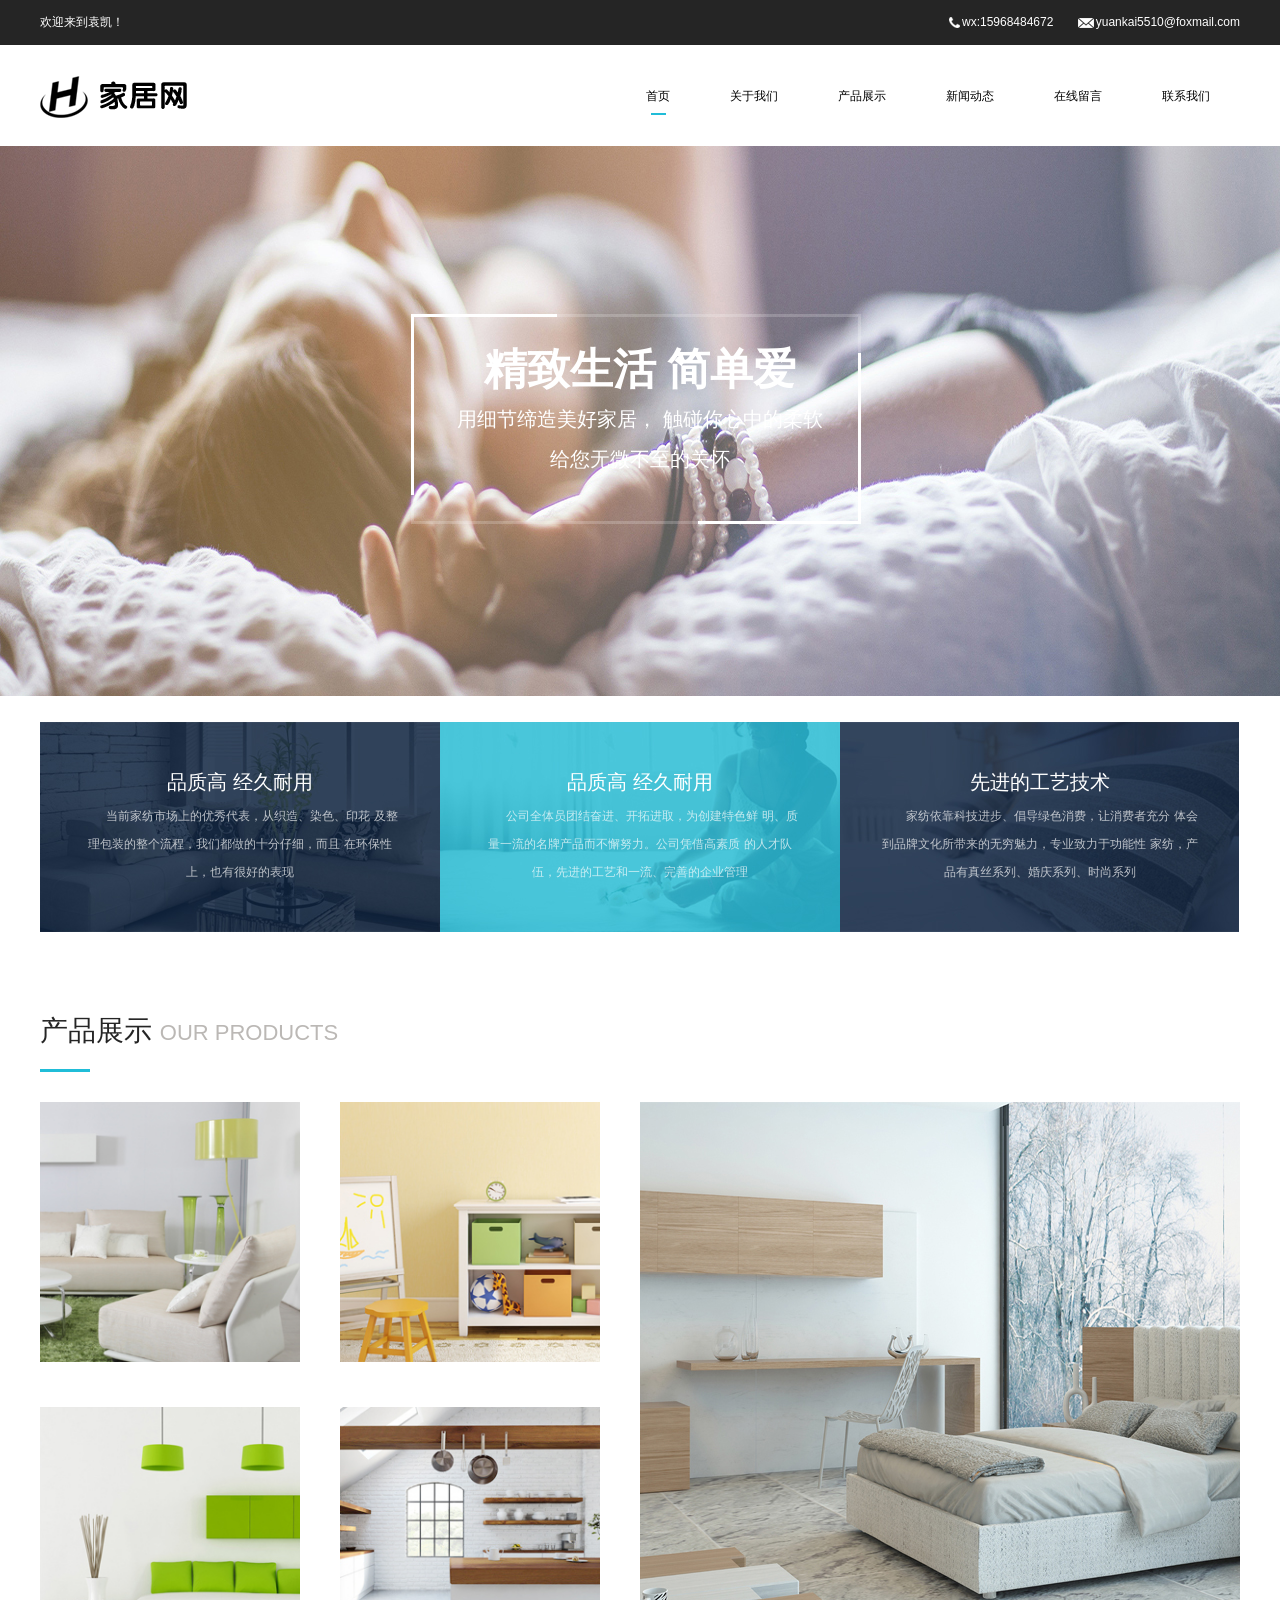
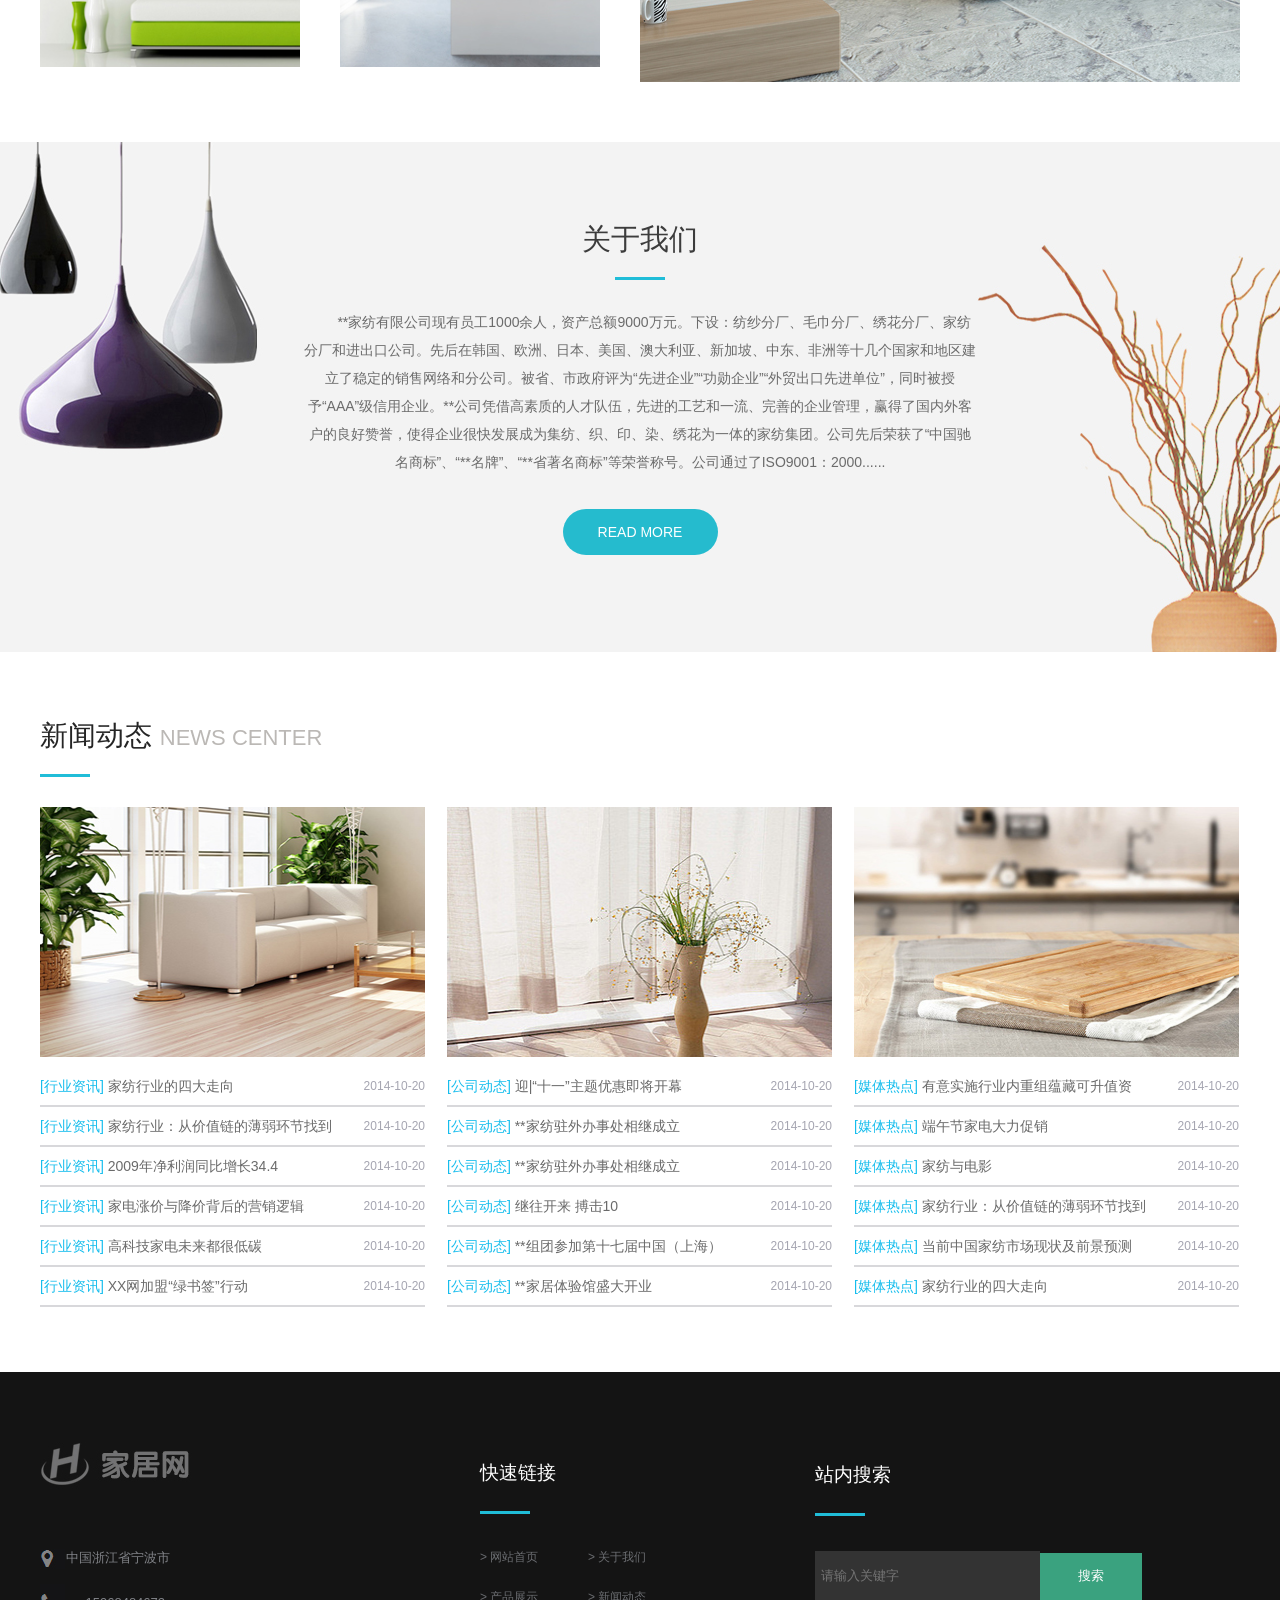
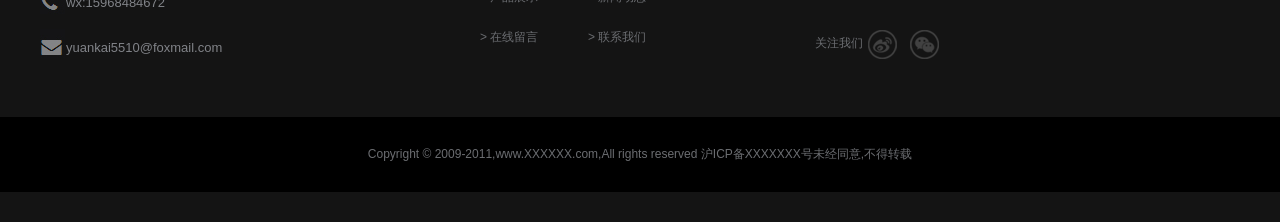
<file: index.html>
<!DOCTYPE html>
<html lang="en">
<head>
    <meta charset="UTF-8">
    <meta http-equiv="X-UA-Compatible" content="IE=edge">
    <meta name="viewport" content="width=device-width, initial-scale=1.0">
    <title>首页</title>
    <!-- 引入重置样式表 reset.css -->
    <link rel="stylesheet" href="css/reset.css">
    <!-- 引入公共样式表 common.css -->
    <link rel="stylesheet" href="css/common.css">
    <!-- 引入首页样式表 index.css -->
    <link rel="stylesheet" href="css/index.css">
</head>
<body>
    <!-- 欢迎来到家居网 -->
    <div id="head">
        <div class="container clearfix">
            <span class="fl">欢迎来到袁凯！</span>
            <div class="fr">
                <a href="#"><img src="images/tel.png" alt="">wx:15968484672</a>
                <a href="#"><img src="images/mail.png" alt="">yuankai5510@foxmail.com</a>
            </div>
        </div>
    </div>
    <!-- logo和导航栏 -->
    <div id="nav" class="container clearfix">
        <a href="#" class="fl"><img src="images/logo.png" alt=""></a>
        <ul class="fr clearfix">
            <li class="active"><a href="index.html">首页</a></li>
            <li><a href="aboutUs.html">关于我们</a></li>
            <li><a href="productsShow.html">产品展示</a></li>
            <li><a href="newsList.html">新闻动态</a></li>
            <li><a href="onlineMessage.html">在线留言</a></li>
            <li><a href="contactUs.html">联系我们</a></li>
        </ul>
    </div>
    <!-- 轮播 -->
    <div id="banner">
        <a href="#"><img src="images/banner1.jpg" alt=""></a>
        <div class="content">
            <h1>精致生活 简单爱</h1>
            <p>用细节缔造美好家居， 触碰你心中的柔软</p>
            <p>给您无微不至的关怀</p>
        </div>
    </div>
    <!-- 产品特性 -->
    <div id="feather" class="container clearfix">
        <div>
            <h1>品质高 经久耐用</h1>
            <p>当前家纺市场上的优秀代表，从织造、染色、印花
                及整理包装的整个流程，我们都做的十分仔细，而且
                在环保性上，也有很好的表现</p>
        </div>
        <div>
            <h1>品质高 经久耐用</h1>
            <p>公司全体员团结奋进、开拓进取，为创建特色鲜
                明、质量一流的名牌产品而不懈努力。公司凭借高素质
                的人才队伍，先进的工艺和一流、完善的企业管理</p>
        </div>
        <div>
            <h1>先进的工艺技术</h1>
            <p>家纺依靠科技进步、倡导绿色消费，让消费者充分
                体会到品牌文化所带来的无穷魅力，专业致力于功能性
                家纺，产品有真丝系列、婚庆系列、时尚系列</p>
        </div>
    </div>
    <!-- 产品展示 -->
    <div id="ourproducts" class="container">
        <div class="title">
            <div>
                产品展示
                <small>OUR PRODUCTS</small>
            </div>
        </div>
        <div class="content clearfix">
            <div class="left fl clearfix">
                <div>
                    <a href="#"><img src="images/pic01.jpg" alt=""></a>
                    <a href="#"><img src="images/pic01-01.jpg" alt="" class="active"></a>
                </div>
                <div>
                    <a href="#"><img src="images/pic02.jpg" alt=""></a>
                    <a href="#"><img src="images/pic02-01.jpg" alt="" class="active"></a>
                </div>
                <div>
                    <a href="#"><img src="images/pic03.jpg" alt=""></a>
                    <a href="#"><img src="images/pic03-01.jpg" alt="" class="active"></a>
                </div>
                <div>
                    <a href="#"><img src="images/pic04.jpg" alt=""></a>
                    <a href="#"><img src="images/pic04-01.jpg" alt="" class="active"></a>
                </div>
            </div>
            <div class="right fl">
                <a href="#"><img src="images/pic05.jpg" alt=""></a>
                <a href="#"><img src="images/pic05-01.jpg" alt="" class="active"></a>
            </div>
        </div>
    </div>
    <!-- 关于我们 -->
    <div id="aboutUs">
        <div>
            <h1>关于我们</h1>
            <p>**家纺有限公司现有员工1000余人，资产总额9000万元。下设：纺纱分厂、毛巾分厂、绣花分厂、家纺分厂和进出口公司。先后在韩国、欧洲、日本、美国、澳大利亚、新加坡、中东、非洲等十几个国家和地区建立了稳定的销售网络和分公司。被省、市政府评为“先进企业”“功勋企业”“外贸出口先进单位”，同时被授予“AAA”级信用企业。**公司凭借高素质的人才队伍，先进的工艺和一流、完善的企业管理，赢得了国内外客户的良好赞誉，使得企业很快发展成为集纺、织、印、染、绣花为一体的家纺集团。公司先后荣获了“中国驰名商标”、“**名牌”、“**省著名商标”等荣誉称号。公司通过了ISO9001：2000......
            </p>
            <a href="#">READ MORE</a>
        </div>
    </div>
    <!-- 新闻动态 -->
    <div id="news" class="container">
        <div class="title">
            <div>
                新闻动态
                <small>NEWS CENTER</small>
            </div>
        </div>
        <div class="content clearfix">
            <div>
                <a href="#"><img src="images/pic06.jpg" alt=""></a>
                <ul>
                    <li><a href="#"><span class="chat">[行业资讯]</span> 家纺行业的四大走向 <span class="time">2014-10-20</span></a>
                    </li>
                    <li><a href="#"><span class="chat">[行业资讯]</span> 家纺行业：从价值链的薄弱环节找到 <span
                                class="time">2014-10-20</span></a></li>
                    <li><a href="#"><span class="chat">[行业资讯]</span> 2009年净利润同比增长34.4 <span
                                class="time">2014-10-20</span></a></li>
                    <li><a href="#"><span class="chat">[行业资讯]</span> 家电涨价与降价背后的营销逻辑 <span
                                class="time">2014-10-20</span></a></li>
                    <li><a href="#"><span class="chat">[行业资讯]</span> 高科技家电未来都很低碳 <span
                                class="time">2014-10-20</span></a></li>
                    <li><a href="#"><span class="chat">[行业资讯]</span> XX网加盟“绿书签”行动 <span
                                class="time">2014-10-20</span></a></li>
                </ul>
            </div>
            <div>
                <a href="#"><img src="images/pic07.jpg" alt=""></a>
                <ul>
                    <li><a href="#"><span class="chat">[公司动态]</span> 迎|“十一”主题优惠即将开幕 <span
                                class="time">2014-10-20</span></a>
                    </li>
                    <li><a href="#"><span class="chat">[公司动态]</span> **家纺驻外办事处相继成立 <span
                                class="time">2014-10-20</span></a></li>
                    <li><a href="#"><span class="chat">[公司动态]</span> **家纺驻外办事处相继成立 <span
                                class="time">2014-10-20</span></a></li>
                    <li><a href="#"><span class="chat">[公司动态]</span> 继往开来 搏击10 <span class="time">2014-10-20</span></a>
                    </li>
                    <li><a href="#"><span class="chat">[公司动态]</span> **组团参加第十七届中国（上海） <span
                                class="time">2014-10-20</span></a></li>
                    <li><a href="#"><span class="chat">[公司动态]</span> **家居体验馆盛大开业 <span
                                class="time">2014-10-20</span></a></li>
                </ul>
            </div>
            <div class="last">
                <a href="#"><img src="images/pic08.jpg" alt=""></a>
                <ul>
                    <li><a href="#"><span class="chat">[媒体热点]</span> 有意实施行业内重组蕴藏可升值资 <span
                                class="time">2014-10-20</span></a>
                    </li>
                    <li><a href="#"><span class="chat">[媒体热点]</span> 端午节家电大力促销 <span class="time">2014-10-20</span></a>
                    </li>
                    <li><a href="#"><span class="chat">[媒体热点]</span> 家纺与电影 <span class="time">2014-10-20</span></a></li>
                    <li><a href="#"><span class="chat">[媒体热点]</span> 家纺行业：从价值链的薄弱环节找到 <span
                                class="time">2014-10-20</span></a></li>
                    <li><a href="#"><span class="chat">[媒体热点]</span> 当前中国家纺市场现状及前景预测 <span
                                class="time">2014-10-20</span></a></li>
                    <li><a href="#"><span class="chat">[媒体热点]</span> 家纺行业的四大走向 <span class="time">2014-10-20</span></a>
                    </li>
                </ul>
            </div>
        </div>
    </div>
    <!-- 页脚 -->
    <div id="footer">
        <div class="container">
            <div class="top clearfix">
                <div class="contact">
                    <a href="#"><img src="images/logo2.jpg" alt=""></a>
                    <a href="#">
                        <div class="pic1">&emsp;&emsp;中国浙江省宁波市</div>
                    </a>
                    <a href="#">
                        <div class="pic2">&emsp;&emsp;wx:15968484672</div>
                    </a>
                    <a href="#">
                        <div class="pic3">&emsp;&emsp;yuankai5510@foxmail.com</div>
                    </a>
                </div>
                <div class="interlinkage clearfix">
                    <h1>快速链接</h1>
                    <ul>
                        <li><a href="#">> 网站首页</a></li>
                        <li><a href="#">> 产品展示</a></li>
                        <li><a href="#">> 在线留言</a></li>
                    </ul>
                    <ul>
                        <li><a href="#">> 关于我们</a></li>
                        <li><a href="#">> 新闻动态</a></li>
                        <li><a href="#">> 联系我们</a></li>
                    </ul>
                </div>
                <div class="search">
                    <h1>站内搜索</h1>
                    <form action="#">
                        <input type="text" placeholder=" 请输入关键字"><button type="submit">搜索</button>
                    </form>
                    <a href="#">关注我们 <img src="images/fenxiang.png" alt=""></a>
                </div>
            </div>
        </div>
        <div class="bottom">
            <div class="container">
                <p>Copyright © 2009-2011,www.XXXXXX.com,All rights reserved 沪ICP备XXXXXXX号未经同意,不得转载</p>
            </div>
        </div>
    </div>
</body>
</html>
</file>
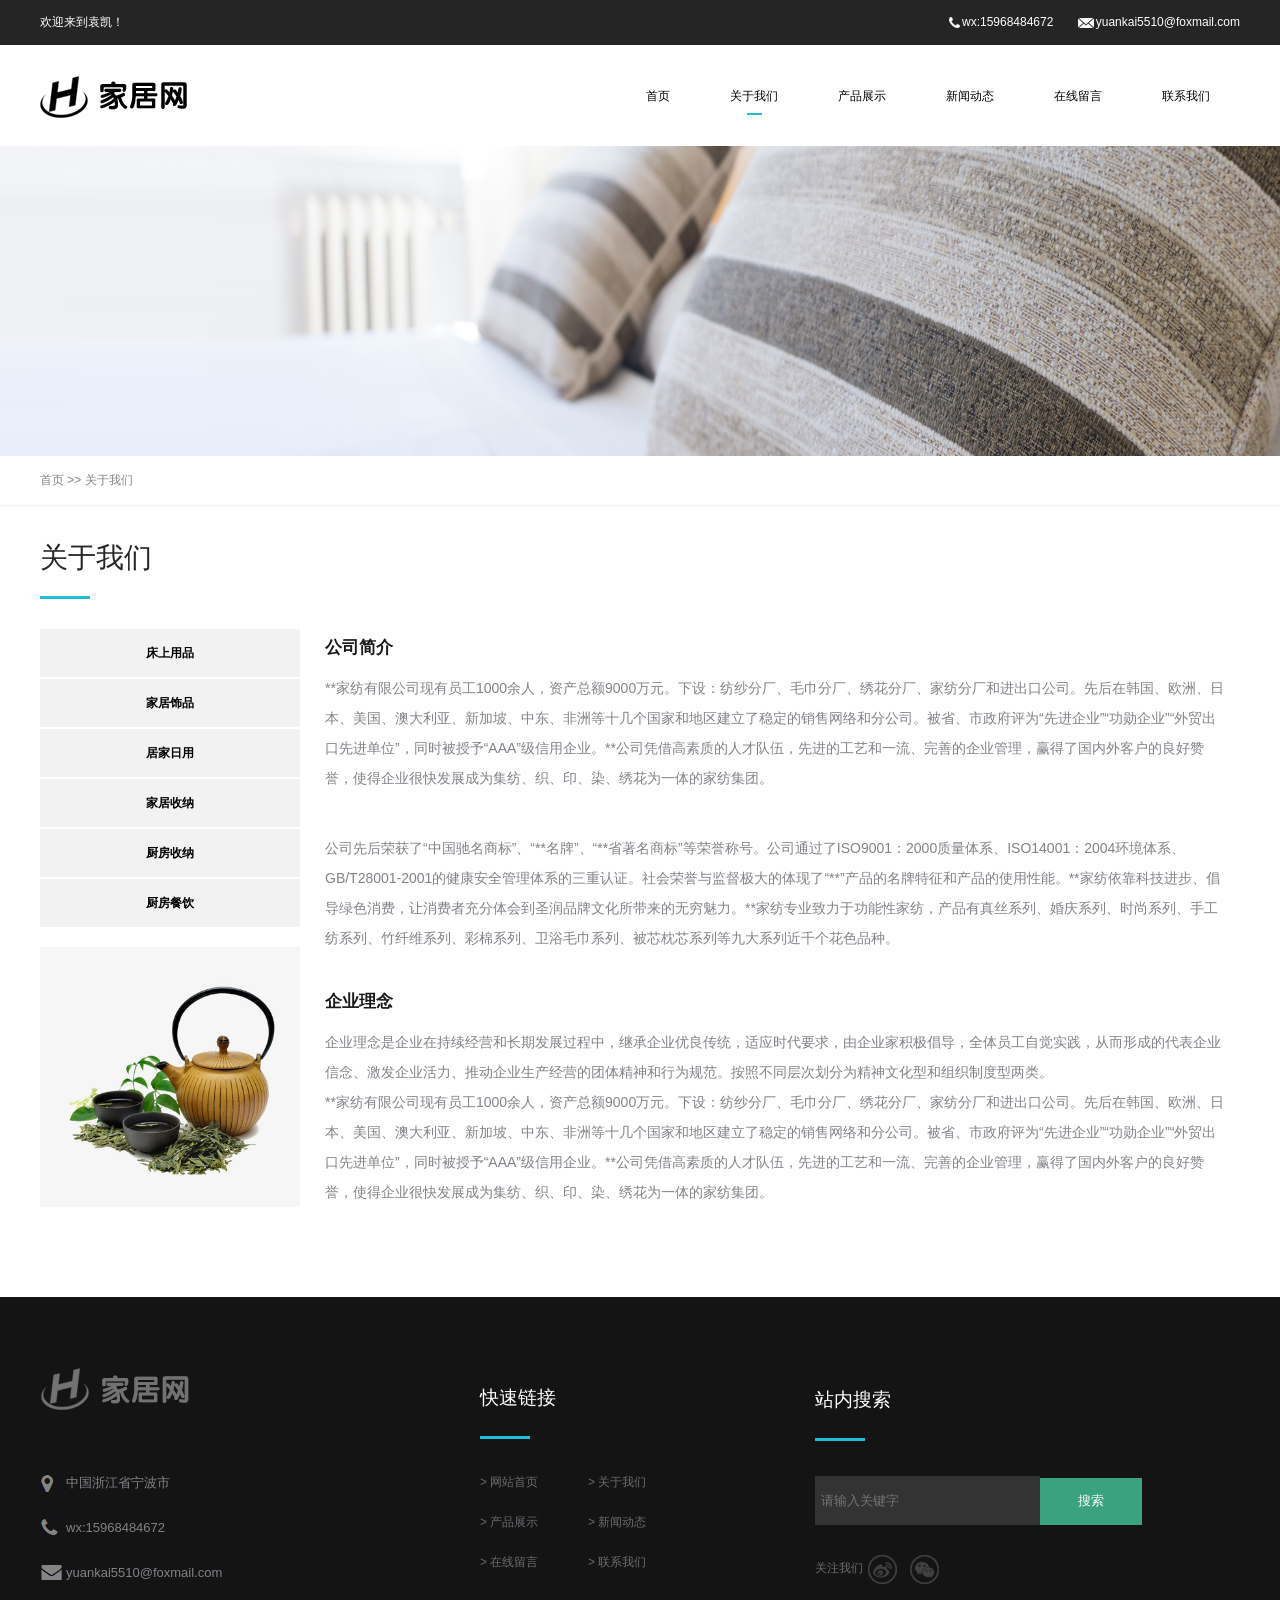
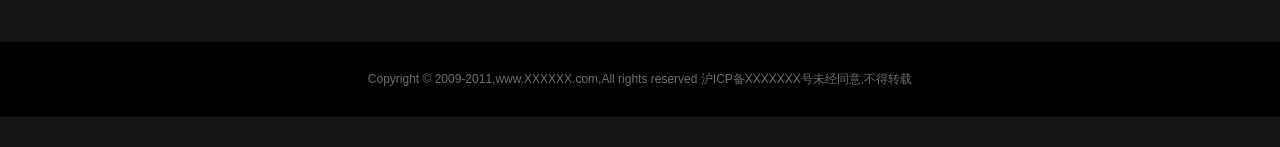
<file: aboutUs.html>
<!DOCTYPE html>
<html lang="en">
<head>
    <meta charset="UTF-8">
    <meta http-equiv="X-UA-Compatible" content="IE=edge">
    <meta name="viewport" content="width=device-width, initial-scale=1.0">
    <title>关于我们</title>
    <!-- 引入重置样式表 reset.css -->
    <link rel="stylesheet" href="css/reset.css">
    <!-- 引入公共样式表 common.css -->
    <link rel="stylesheet" href="css/common.css">
    <!-- 引入关于我们样式表 index.css -->
    <link rel="stylesheet" href="css/aboutUs.css">
</head>
<body>
    <!-- 欢迎来到家居网 -->
    <div id="head">
        <div class="container clearfix">
            <span class="fl">欢迎来到袁凯！</span>
            <div class="fr">
                <a href="#"><img src="images/tel.png" alt="">wx:15968484672</a>
                <a href="#"><img src="images/mail.png" alt="">yuankai5510@foxmail.com</a>
            </div>
        </div>
    </div>
    <!-- logo和导航栏 -->
    <div id="nav" class="container clearfix">
        <a href="#" class="fl"><img src="images/logo.png" alt=""></a>
        <ul class="fr clearfix">
            <li><a href="index.html">首页</a></li>
            <li class="active"><a href="aboutUs.html">关于我们</a></li>
            <li><a href="productsShow.html">产品展示</a></li>
            <li><a href="newsList.html">新闻动态</a></li>
            <li><a href="onlineMessage.html">在线留言</a></li>
            <li><a href="contactUs.html">联系我们</a></li>
        </ul>
    </div>
    <!-- 大图片 -->
    <div id="bigpic">
        <a href="#"><img src="images/banner5.jpg" alt=""></a>
    </div>
    <!-- 图片下方文字 -->
    <div id="word">
        <div class="container">
            <p>首页 >> 关于我们</p>
        </div>
    </div>
    <!-- 关于我们 -->
    <div id="aboutUs" class="container">
        <div class="title">
            <div>
                关于我们
            </div>
        </div>
        <div class="content clearfix">
            <div class="left fl">
                <ul>
                    <li><a href="#">床上用品</a></li>
                    <li><a href="#">家居饰品</a></li>
                    <li><a href="#">居家日用</a></li>
                    <li><a href="#">家居收纳</a></li>
                    <li><a href="#">厨房收纳</a></li>
                    <li><a href="#">厨房餐饮</a></li>
                </ul>
                <a href="#"><img src="images/08.jpg" alt=""></a>
            </div>
            <div class="right fl">
                <h2>公司简介</h2>
                <p>**家纺有限公司现有员工1000余人，资产总额9000万元。下设：纺纱分厂、毛巾分厂、绣花分厂、家纺分厂和进出口公司。先后在韩国、欧洲、日本、美国、澳大利亚、新加坡、中东、非洲等十几个国家和地区建立了稳定的销售网络和分公司。被省、市政府评为“先进企业”“功勋企业”“外贸出口先进单位”，同时被授予“AAA”级信用企业。**公司凭借高素质的人才队伍，先进的工艺和一流、完善的企业管理，赢得了国内外客户的良好赞誉，使得企业很快发展成为集纺、织、印、染、绣花为一体的家纺集团。
                </p>
                <p>公司先后荣获了“中国驰名商标”、“**名牌”、“**省著名商标”等荣誉称号。公司通过了ISO9001：2000质量体系、ISO14001：2004环境体系、GB/T28001-2001的健康安全管理体系的三重认证。社会荣誉与监督极大的体现了“**”产品的名牌特征和产品的使用性能。**家纺依靠科技进步、倡导绿色消费，让消费者充分体会到圣润品牌文化所带来的无穷魅力。**家纺专业致力于功能性家纺，产品有真丝系列、婚庆系列、时尚系列、手工纺系列、竹纤维系列、彩棉系列、卫浴毛巾系列、被芯枕芯系列等九大系列近千个花色品种。
                </p>
                <h2>企业理念</h2>
                <p>企业理念是企业在持续经营和长期发展过程中，继承企业优良传统，适应时代要求，由企业家积极倡导，全体员工自觉实践，从而形成的代表企业信念、激发企业活力、推动企业生产经营的团体精神和行为规范。按照不同层次划分为精神文化型和组织制度型两类。<br>**家纺有限公司现有员工1000余人，资产总额9000万元。下设：纺纱分厂、毛巾分厂、绣花分厂、家纺分厂和进出口公司。先后在韩国、欧洲、日本、美国、澳大利亚、新加坡、中东、非洲等十几个国家和地区建立了稳定的销售网络和分公司。被省、市政府评为“先进企业”“功勋企业”“外贸出口先进单位”，同时被授予“AAA”级信用企业。**公司凭借高素质的人才队伍，先进的工艺和一流、完善的企业管理，赢得了国内外客户的良好赞誉，使得企业很快发展成为集纺、织、印、染、绣花为一体的家纺集团。
                </p>
            </div>
        </div>
    </div>
    <!-- 页脚 -->
    <div id="footer">
        <div class="container">
            <div class="top clearfix">
                <div class="contact">
                    <a href="#"><img src="images/logo2.jpg" alt=""></a>
                    <a href="#">
                        <div class="pic1">&emsp;&emsp;中国浙江省宁波市</div>
                    </a>
                    <a href="#">
                        <div class="pic2">&emsp;&emsp;wx:15968484672</div>
                    </a>
                    <a href="#">
                        <div class="pic3">&emsp;&emsp;yuankai5510@foxmail.com</div>
                    </a>
                </div>
                <div class="interlinkage clearfix">
                    <h1>快速链接</h1>
                    <ul>
                        <li><a href="#">> 网站首页</a></li>
                        <li><a href="#">> 产品展示</a></li>
                        <li><a href="#">> 在线留言</a></li>
                    </ul>
                    <ul>
                        <li><a href="#">> 关于我们</a></li>
                        <li><a href="#">> 新闻动态</a></li>
                        <li><a href="#">> 联系我们</a></li>
                    </ul>
                </div>
                <div class="search">
                    <h1>站内搜索</h1>
                    <form action="#">
                        <input type="text" placeholder=" 请输入关键字"><button type="submit">搜索</button>
                    </form>
                    <a href="#">关注我们 <img src="images/fenxiang.png" alt=""></a>
                </div>
            </div>
        </div>
        <div class="bottom">
            <div class="container">
                <p>Copyright © 2009-2011,www.XXXXXX.com,All rights reserved 沪ICP备XXXXXXX号未经同意,不得转载</p>
            </div>
        </div>
    </div>
</body>
</html>
</file>
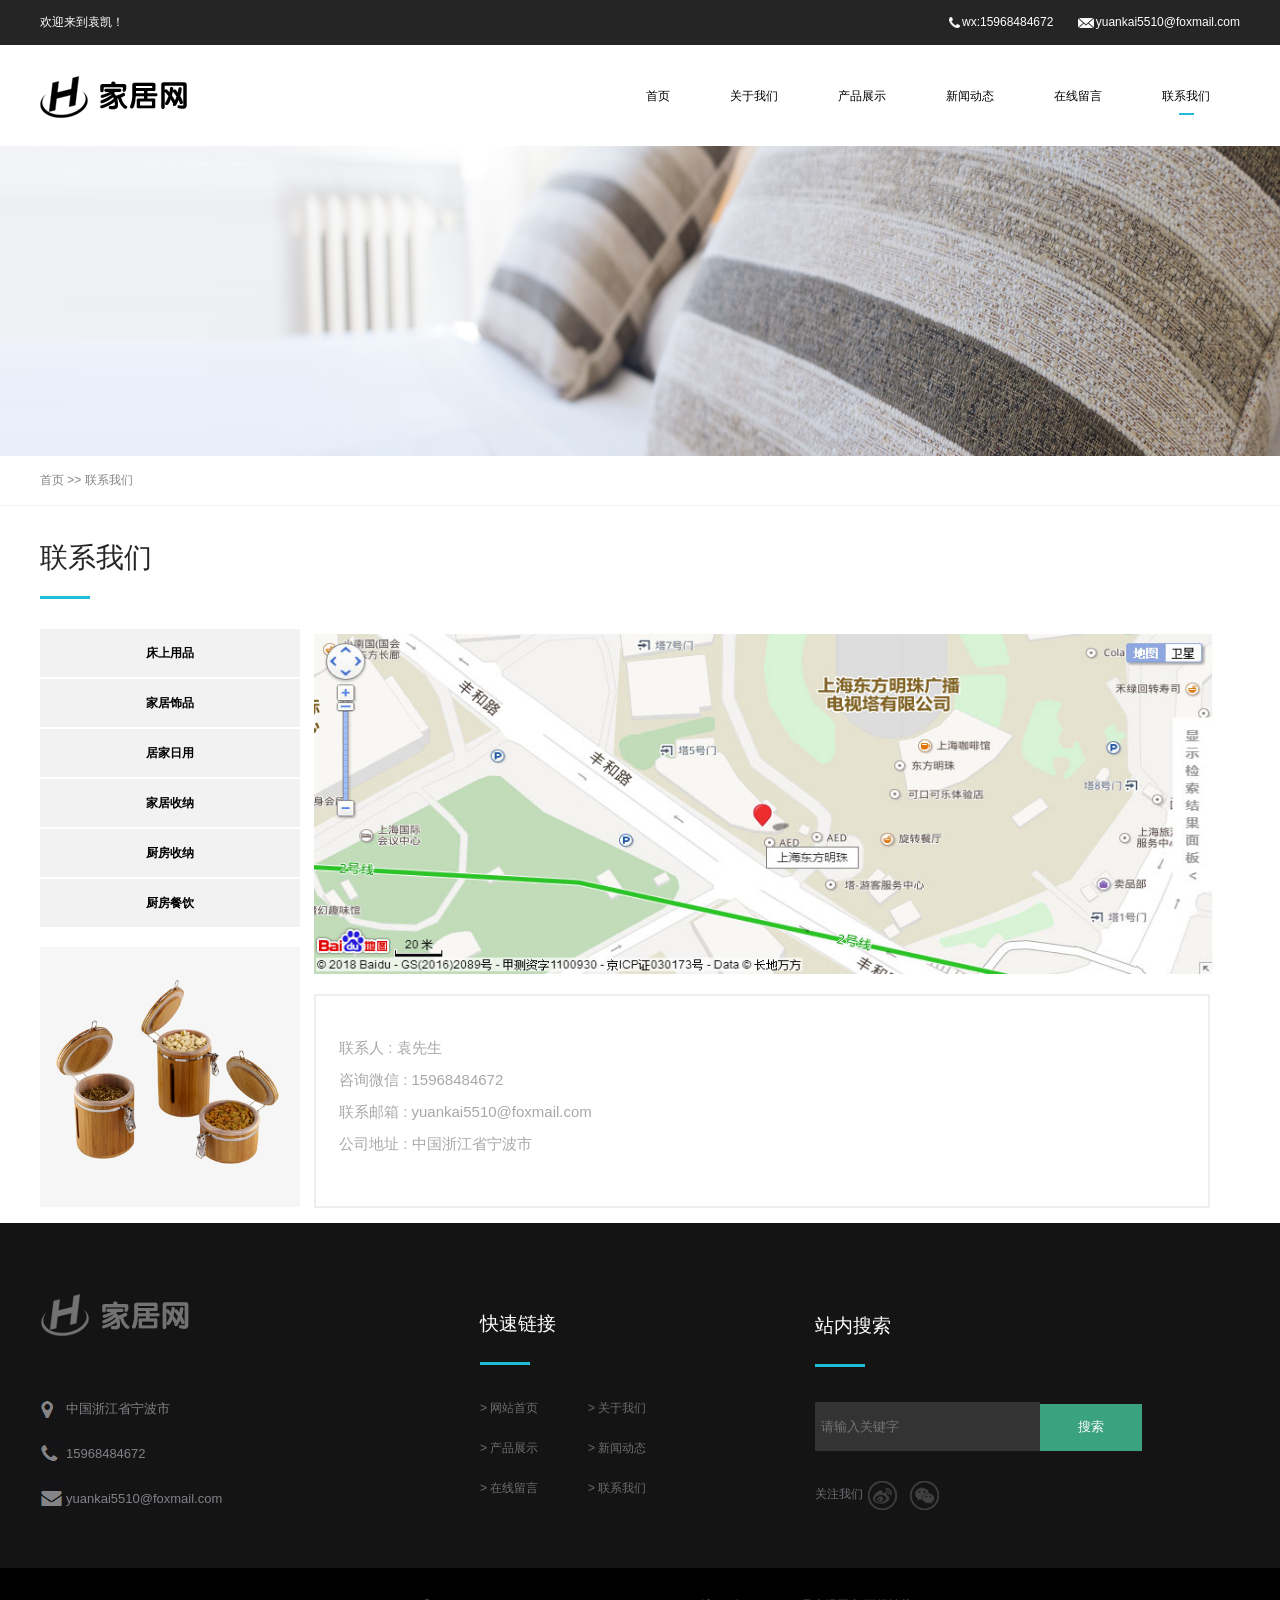
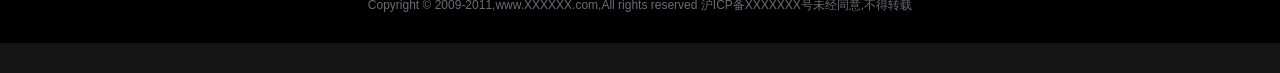
<file: contactUs.html>
<!DOCTYPE html>
<html lang="en">
<head>
    <meta charset="UTF-8">
    <meta http-equiv="X-UA-Compatible" content="IE=edge">
    <meta name="viewport" content="width=device-width, initial-scale=1.0">
    <title>联系我们</title>
    <!-- 引入重置样式表 reset.css -->
    <link rel="stylesheet" href="css/reset.css">
    <!-- 引入公共样式表 common.css -->
    <link rel="stylesheet" href="css/common.css">
    <!-- 引入联系我们样式表 index.css -->
    <link rel="stylesheet" href="css/contactUs.css">
</head>
<body>
    <!-- 欢迎来到家居网 -->
    <div id="head">
        <div class="container clearfix">
            <span class="fl">欢迎来到袁凯！</span>
            <div class="fr">
                <a href="#"><img src="images/tel.png" alt="">wx:15968484672</a>
                <a href="#"><img src="images/mail.png" alt="">yuankai5510@foxmail.com</a>
            </div>
        </div>
    </div>
    <!-- logo和导航栏 -->
    <div id="nav" class="container clearfix">
        <a href="#" class="fl"><img src="images/logo.png" alt=""></a>
        <ul class="fr clearfix">
            <li><a href="index.html">首页</a></li>
            <li><a href="aboutUs.html">关于我们</a></li>
            <li><a href="productsShow.html">产品展示</a></li>
            <li><a href="newsList.html">新闻动态</a></li>
            <li><a href="onlineMessage.html">在线留言</a></li>
            <li class="active"><a href="contactUs.html">联系我们</a></li>
        </ul>
    </div>
    <!-- 大图片 -->
    <div id="bigpic">
        <a href="#"><img src="images/banner5.jpg" alt=""></a>
    </div>
    <!-- 图片下方文字 -->
    <div id="word">
        <div class="container">
            <p>首页 >> 联系我们</p>
        </div>
    </div>
    <!-- 联系我们 -->
    <div id="contactUs" class="container">
        <div class="title">
            <div>
                联系我们
            </div>
        </div>
        <div class="content clearfix">
            <div class="left fl">
                <ul>
                    <li><a href="#">床上用品</a></li>
                    <li><a href="#">家居饰品</a></li>
                    <li><a href="#">居家日用</a></li>
                    <li><a href="#">家居收纳</a></li>
                    <li><a href="#">厨房收纳</a></li>
                    <li><a href="#">厨房餐饮</a></li>
                </ul>
                <a href="#"><img src="images/03_zsfr.jpg" alt=""></a>
            </div>
            <div class="right fl">
                <a href="#"><img src="images/map.jpg" alt=""></a>
                <div>
                    <a href="#">联系人 : 袁先生</a>
                    <br>
                    <a href="#">咨询微信 : 15968484672</a>
                    <br>
                    <a href="#">联系邮箱 : yuankai5510@foxmail.com</a>
                    <br>
                    <a href="#">公司地址 : 中国浙江省宁波市</a>
                </div>
            </div>
        </div>
    </div>
    <!-- 页脚 -->
    <div id="footer">
        <div class="container">
            <div class="top clearfix">
                <div class="contact">
                    <a href="#"><img src="images/logo2.jpg" alt=""></a>
                    <a href="#">
                        <div class="pic1">&emsp;&emsp;中国浙江省宁波市</div>
                    </a>
                    <a href="#">
                        <div class="pic2">&emsp;&emsp;15968484672</div>
                    </a>
                    <a href="#">
                        <div class="pic3">&emsp;&emsp;yuankai5510@foxmail.com</div>
                    </a>
                </div>
                <div class="interlinkage clearfix">
                    <h1>快速链接</h1>
                    <ul>
                        <li><a href="#">> 网站首页</a></li>
                        <li><a href="#">> 产品展示</a></li>
                        <li><a href="#">> 在线留言</a></li>
                    </ul>
                    <ul>
                        <li><a href="#">> 关于我们</a></li>
                        <li><a href="#">> 新闻动态</a></li>
                        <li><a href="#">> 联系我们</a></li>
                    </ul>
                </div>
                <div class="search">
                    <h1>站内搜索</h1>
                    <form action="#">
                        <input type="text" placeholder=" 请输入关键字"><button type="submit">搜索</button>
                    </form>
                    <a href="#">关注我们 <img src="images/fenxiang.png" alt=""></a>
                </div>
            </div>
        </div>
        <div class="bottom">
            <div class="container">
                <p>Copyright © 2009-2011,www.XXXXXX.com,All rights reserved 沪ICP备XXXXXXX号未经同意,不得转载</p>
            </div>
        </div>
    </div>
</body>
</html>
</file>
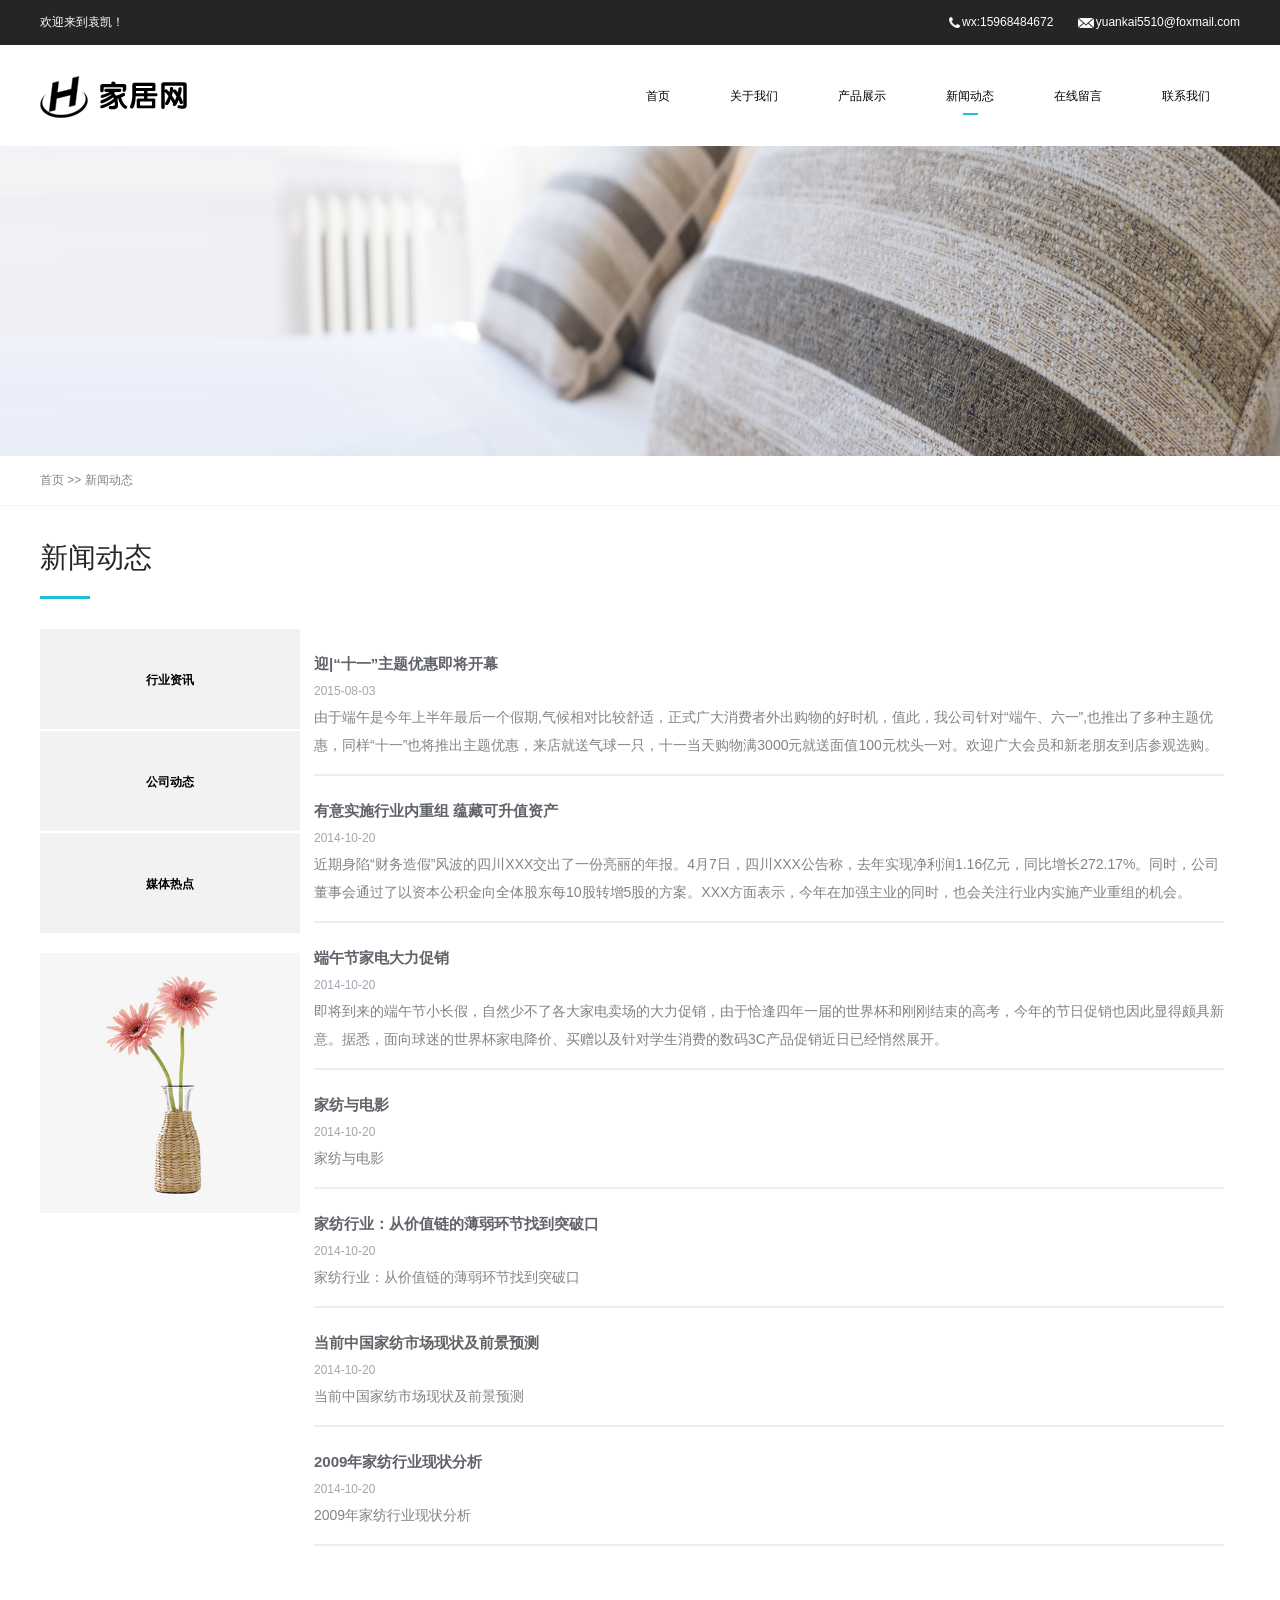
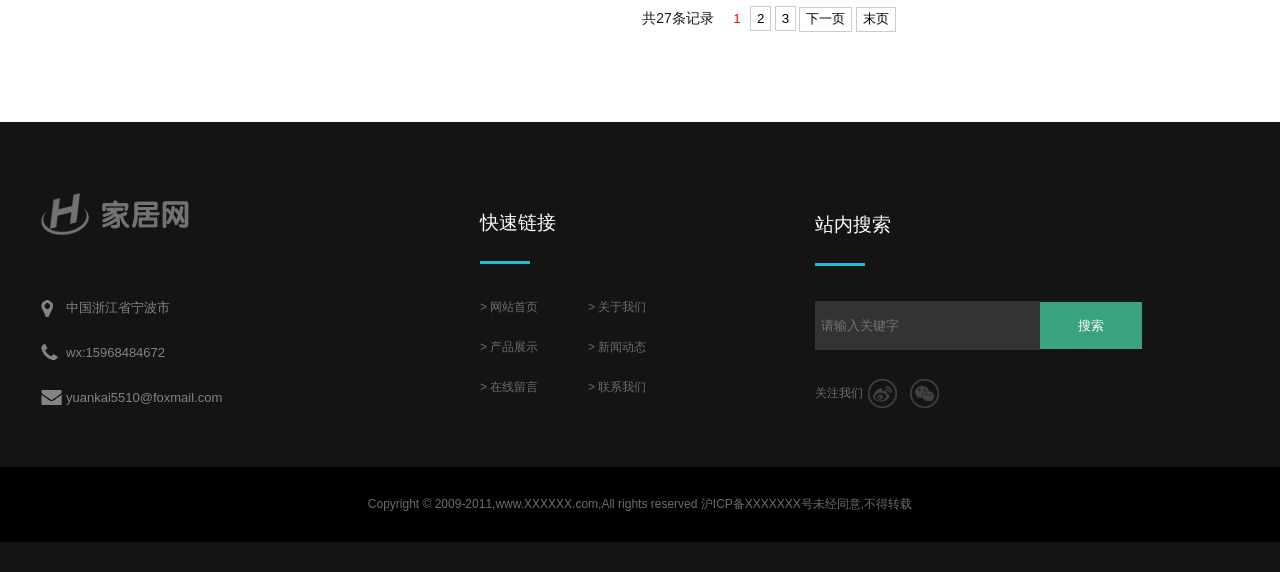
<file: newsList.html>
<!DOCTYPE html>
<html lang="en">
<head>
    <meta charset="UTF-8">
    <meta http-equiv="X-UA-Compatible" content="IE=edge">
    <meta name="viewport" content="width=device-width, initial-scale=1.0">
    <title>新闻动态</title>
    <!-- 引入重置样式表 reset.css -->
    <link rel="stylesheet" href="css/reset.css">
    <!-- 引入公共样式表 common.css -->
    <link rel="stylesheet" href="css/common.css">
    <!-- 引入新闻动态样式表 index.css -->
    <link rel="stylesheet" href="css/newsList.css">
</head>
<body>
    <!-- 欢迎来到家居网 -->
    <div id="head">
        <div class="container clearfix">
            <span class="fl">欢迎来到袁凯！</span>
            <div class="fr">
                <a href="#"><img src="images/tel.png" alt="">wx:15968484672</a>
                <a href="#"><img src="images/mail.png" alt="">yuankai5510@foxmail.com</a>
            </div>
        </div>
    </div>
    <!-- logo和导航栏 -->
    <div id="nav" class="container clearfix">
        <a href="#" class="fl"><img src="images/logo.png" alt=""></a>
        <ul class="fr clearfix">
            <li><a href="index.html">首页</a></li>
            <li><a href="aboutUs.html">关于我们</a></li>
            <li><a href="productsShow.html">产品展示</a></li>
            <li class="active"><a href="newsList.html">新闻动态</a></li>
            <li><a href="onlineMessage.html">在线留言</a></li>
            <li><a href="contactUs.html">联系我们</a></li>
        </ul>
    </div>
    <!-- 大图片 -->
    <div id="bigpic">
        <a href="#"><img src="images/banner5.jpg" alt=""></a>
    </div>
    <!-- 图片下方文字 -->
    <div id="word">
        <div class="container">
            <p>首页 >> 新闻动态</p>
        </div>
    </div>
    <!-- 新闻动态 -->
    <div id="newsList" class="container">
        <div class="title">
            <div>
                新闻动态
            </div>
        </div>
        <div class="newscontent clearfix">
            <div class="left fl">
                <ul>
                    <li><a href="#">行业资讯</a></li>
                    <li><a href="#">公司动态</a></li>
                    <li><a href="#">媒体热点</a></li>
                </ul>
                <a href="#"><img src="images/02_wqpl.jpg" alt=""></a>
            </div>
            <div class="right fl">
                <div class="top">
                    <div>
                        <a href="#">
                            <h1>迎|“十一”主题优惠即将开幕</h1>
                            <span>2015-08-03</span>
                            <p>由于端午是今年上半年最后一个假期,气候相对比较舒适，正式广大消费者外出购物的好时机，值此，我公司针对“端午、六一”,也推出了多种主题优惠，同样“十一”也将推出主题优惠，来店就送气球一只，十一当天购物满3000元就送面值100元枕头一对。欢迎广大会员和新老朋友到店参观选购。
                            </p>
                        </a>
                    </div>
                    <div>
                        <a href="#">
                            <h1>有意实施行业内重组 蕴藏可升值资产</h1>
                            <span>2014-10-20</span>
                            <p>近期身陷“财务造假”风波的四川XXX交出了一份亮丽的年报。4月7日，四川XXX公告称，去年实现净利润1.16亿元，同比增长272.17%。同时，公司董事会通过了以资本公积金向全体股东每10股转增5股的方案。XXX方面表示，今年在加强主业的同时，也会关注行业内实施产业重组的机会。
                            </p>
                        </a>
                    </div>
                    <div>
                        <a href="#">
                            <h1>端午节家电大力促销</h1>
                            <span>2014-10-20</span>
                            <p>即将到来的端午节小长假，自然少不了各大家电卖场的大力促销，由于恰逢四年一届的世界杯和刚刚结束的高考，今年的节日促销也因此显得颇具新意。据悉，面向球迷的世界杯家电降价、买赠以及针对学生消费的数码3C产品促销近日已经悄然展开。
                            </p>
                        </a>
                    </div>
                    <div>
                        <a href="#">
                            <h1>家纺与电影</h1>
                            <span>2014-10-20</span>
                            <p>家纺与电影</p>
                        </a>
                    </div>
                    <div>
                        <a href="#">
                            <h1>家纺行业：从价值链的薄弱环节找到突破口</h1>
                            <span>2014-10-20</span>
                            <p>家纺行业：从价值链的薄弱环节找到突破口</p>
                        </a>
                    </div>
                    <div>
                        <a href="#">
                            <h1>当前中国家纺市场现状及前景预测</h1>
                            <span>2014-10-20</span>
                            <p>当前中国家纺市场现状及前景预测</p>
                        </a>
                    </div>
                    <div>
                        <a href="#">
                            <h1>2009年家纺行业现状分析</h1>
                            <span>2014-10-20</span>
                            <p>2009年家纺行业现状分析</p>
                        </a>
                    </div>
                </div>
                <div class="bottom">
                    <span>共27条记录</span>
                    <button type="button" class="btn1">1</button>
                    <button type="button">2</button>
                    <button type="button">3</button>
                    <button type="button">下一页</button>
                    <button type="button">末页</button>
                </div>
            </div>
        </div>
    </div>
    <!-- 页脚 -->
    <div id="footer">
        <div class="container">
            <div class="top clearfix">
                <div class="contact">
                    <a href="#"><img src="images/logo2.jpg" alt=""></a>
                    <a href="#">
                        <div class="pic1">&emsp;&emsp;中国浙江省宁波市</div>
                    </a>
                    <a href="#">
                        <div class="pic2">&emsp;&emsp;wx:15968484672</div>
                    </a>
                    <a href="#">
                        <div class="pic3">&emsp;&emsp;yuankai5510@foxmail.com</div>
                    </a>
                </div>
                <div class="interlinkage clearfix">
                    <h1>快速链接</h1>
                    <ul>
                        <li><a href="#">> 网站首页</a></li>
                        <li><a href="#">> 产品展示</a></li>
                        <li><a href="#">> 在线留言</a></li>
                    </ul>
                    <ul>
                        <li><a href="#">> 关于我们</a></li>
                        <li><a href="#">> 新闻动态</a></li>
                        <li><a href="#">> 联系我们</a></li>
                    </ul>
                </div>
                <div class="search">
                    <h1>站内搜索</h1>
                    <form action="#">
                        <input type="text" placeholder=" 请输入关键字"><button type="submit">搜索</button>
                    </form>
                    <a href="#">关注我们 <img src="images/fenxiang.png" alt=""></a>
                </div>
            </div>
        </div>
        <div class="bottom">
            <div class="container">
                <p>Copyright © 2009-2011,www.XXXXXX.com,All rights reserved 沪ICP备XXXXXXX号未经同意,不得转载</p>
            </div>
        </div>
    </div>
</body>
</html>
</file>
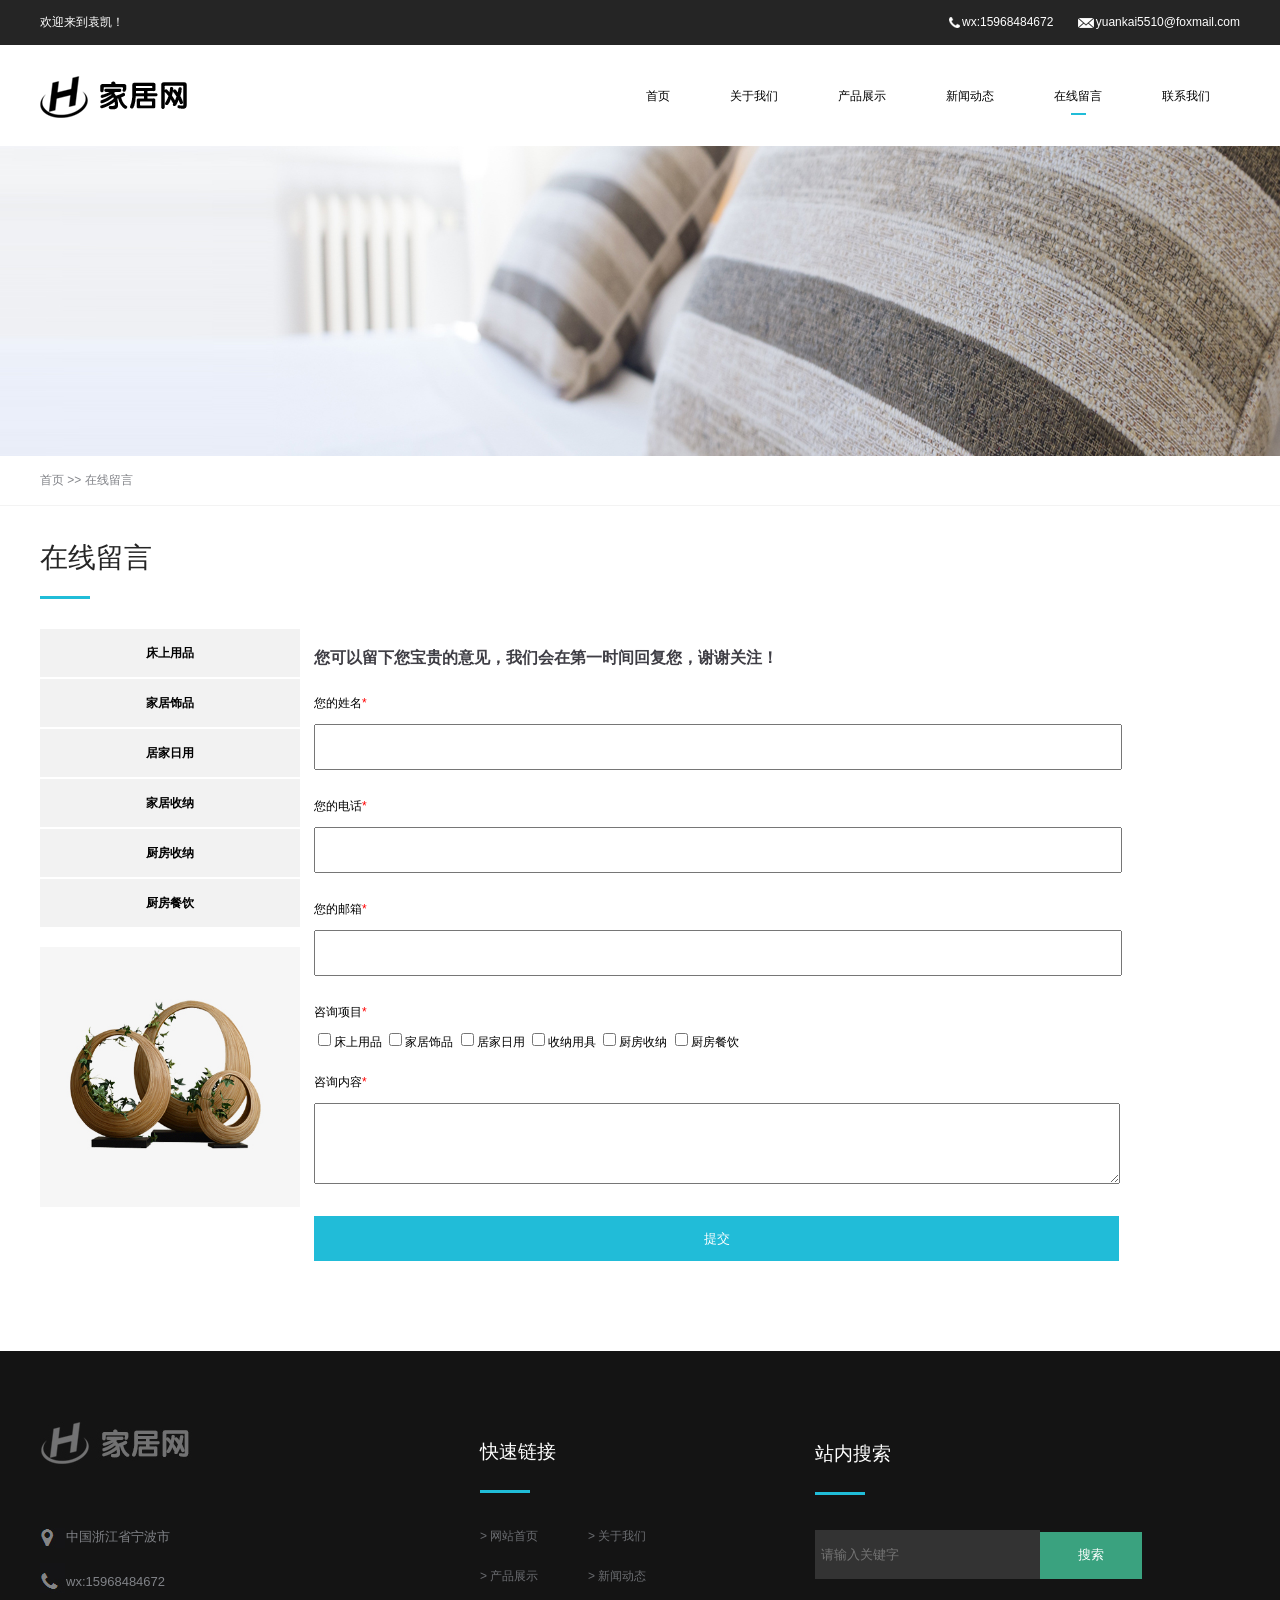
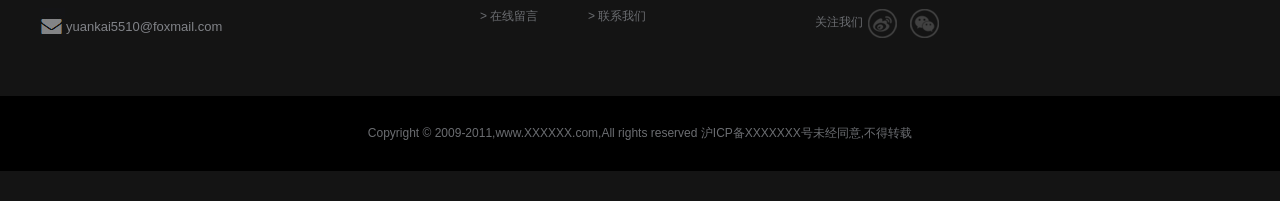
<file: onlineMessage.html>
<!DOCTYPE html>
<html lang="en">
<head>
    <meta charset="UTF-8">
    <meta http-equiv="X-UA-Compatible" content="IE=edge">
    <meta name="viewport" content="width=device-width, initial-scale=1.0">
    <title>在线留言</title>
    <!-- 引入重置样式表 reset.css -->
    <link rel="stylesheet" href="css/reset.css">
    <!-- 引入公共样式表 common.css -->
    <link rel="stylesheet" href="css/common.css">
    <!-- 引入在线留言样式表 index.css -->
    <link rel="stylesheet" href="css/onlineMessage.css">
</head>
<body>
    <!-- 欢迎来到家居网 -->
    <div id="head">
        <div class="container clearfix">
            <span class="fl">欢迎来到袁凯！</span>
            <div class="fr">
                <a href="#"><img src="images/tel.png" alt="">wx:15968484672</a>
                <a href="#"><img src="images/mail.png" alt="">yuankai5510@foxmail.com</a>
            </div>
        </div>
    </div>
    <!-- logo和导航栏 -->
    <div id="nav" class="container clearfix">
        <a href="#" class="fl"><img src="images/logo.png" alt=""></a>
        <ul class="fr clearfix">
            <li><a href="index.html">首页</a></li>
            <li><a href="aboutUs.html">关于我们</a></li>
            <li><a href="productsShow.html">产品展示</a></li>
            <li><a href="newsList.html">新闻动态</a></li>
            <li class="active"><a href="onlineMessage.html">在线留言</a></li>
            <li><a href="contactUs.html">联系我们</a></li>
        </ul>
    </div>
    <!-- 大图片 -->
    <div id="bigpic">
        <a href="#"><img src="images/banner5.jpg" alt=""></a>
    </div>
    <!-- 图片下方文字 -->
    <div id="word">
        <div class="container">
            <p>首页 >> 在线留言</p>
        </div>
    </div>
    <!-- 在线留言 -->
    <div id="onlineMessage" class="container">
        <div class="title">
            <div>
                在线留言
            </div>
        </div>
        <div class="content clearfix">
            <div class="left fl">
                <ul>
                    <li><a href="#">床上用品</a></li>
                    <li><a href="#">家居饰品</a></li>
                    <li><a href="#">居家日用</a></li>
                    <li><a href="#">家居收纳</a></li>
                    <li><a href="#">厨房收纳</a></li>
                    <li><a href="#">厨房餐饮</a></li>
                </ul>
                <a href="#"><img src="images/03_f0hi.jpg" alt=""></a>
            </div>
            <div class="right fl">
                <form action="#">
                    <h1>您可以留下您宝贵的意见，我们会在第一时间回复您，谢谢关注！</h1>
                    您的姓名<span>*</span><br>
                    <input type="text" required name="yourName" class="input1">
                    您的电话<span>*</span><br>
                    <input type="number" required name="yourTel" maxlength="11" minlength="11" class="input1">
                    您的邮箱<span>*</span><br>
                    <input type="email" required name="yourEmail" class="input1">
                    咨询项目<span>*</span><br>
                    <label><input type="checkbox" name="yourProject">床上用品</label>
                    <label><input type="checkbox" name="yourProject">家居饰品</label>
                    <label><input type="checkbox" name="yourProject">居家日用</label>
                    <label><input type="checkbox" name="yourProject">收纳用具</label>
                    <label><input type="checkbox" name="yourProject">厨房收纳</label>
                    <label><input type="checkbox" name="yourProject">厨房餐饮</label>
                    <br>
                    咨询内容<span>*</span><br>
                    <textarea></textarea>
                    <button type="submit">提交</button>
                </form>
            </div>
        </div>
    </div>
    <!-- 页脚 -->
    <div id="footer">
        <div class="container">
            <div class="top clearfix">
                <div class="contact">
                    <a href="#"><img src="images/logo2.jpg" alt=""></a>
                    <a href="#">
                        <div class="pic1">&emsp;&emsp;中国浙江省宁波市</div>
                    </a>
                    <a href="#">
                        <div class="pic2">&emsp;&emsp;wx:15968484672</div>
                    </a>
                    <a href="#">
                        <div class="pic3">&emsp;&emsp;yuankai5510@foxmail.com</div>
                    </a>
                </div>
                <div class="interlinkage clearfix">
                    <h1>快速链接</h1>
                    <ul>
                        <li><a href="#">> 网站首页</a></li>
                        <li><a href="#">> 产品展示</a></li>
                        <li><a href="#">> 在线留言</a></li>
                    </ul>
                    <ul>
                        <li><a href="#">> 关于我们</a></li>
                        <li><a href="#">> 新闻动态</a></li>
                        <li><a href="#">> 联系我们</a></li>
                    </ul>
                </div>
                <div class="search">
                    <h1>站内搜索</h1>
                    <form action="#">
                        <input type="text" placeholder=" 请输入关键字"><button type="submit">搜索</button>
                    </form>
                    <a href="#">关注我们 <img src="images/fenxiang.png" alt=""></a>
                </div>
            </div>
        </div>
        <div class="bottom">
            <div class="container">
                <p>Copyright © 2009-2011,www.XXXXXX.com,All rights reserved 沪ICP备XXXXXXX号未经同意,不得转载</p>
            </div>
        </div>
    </div>
</body>
</html>
</file>
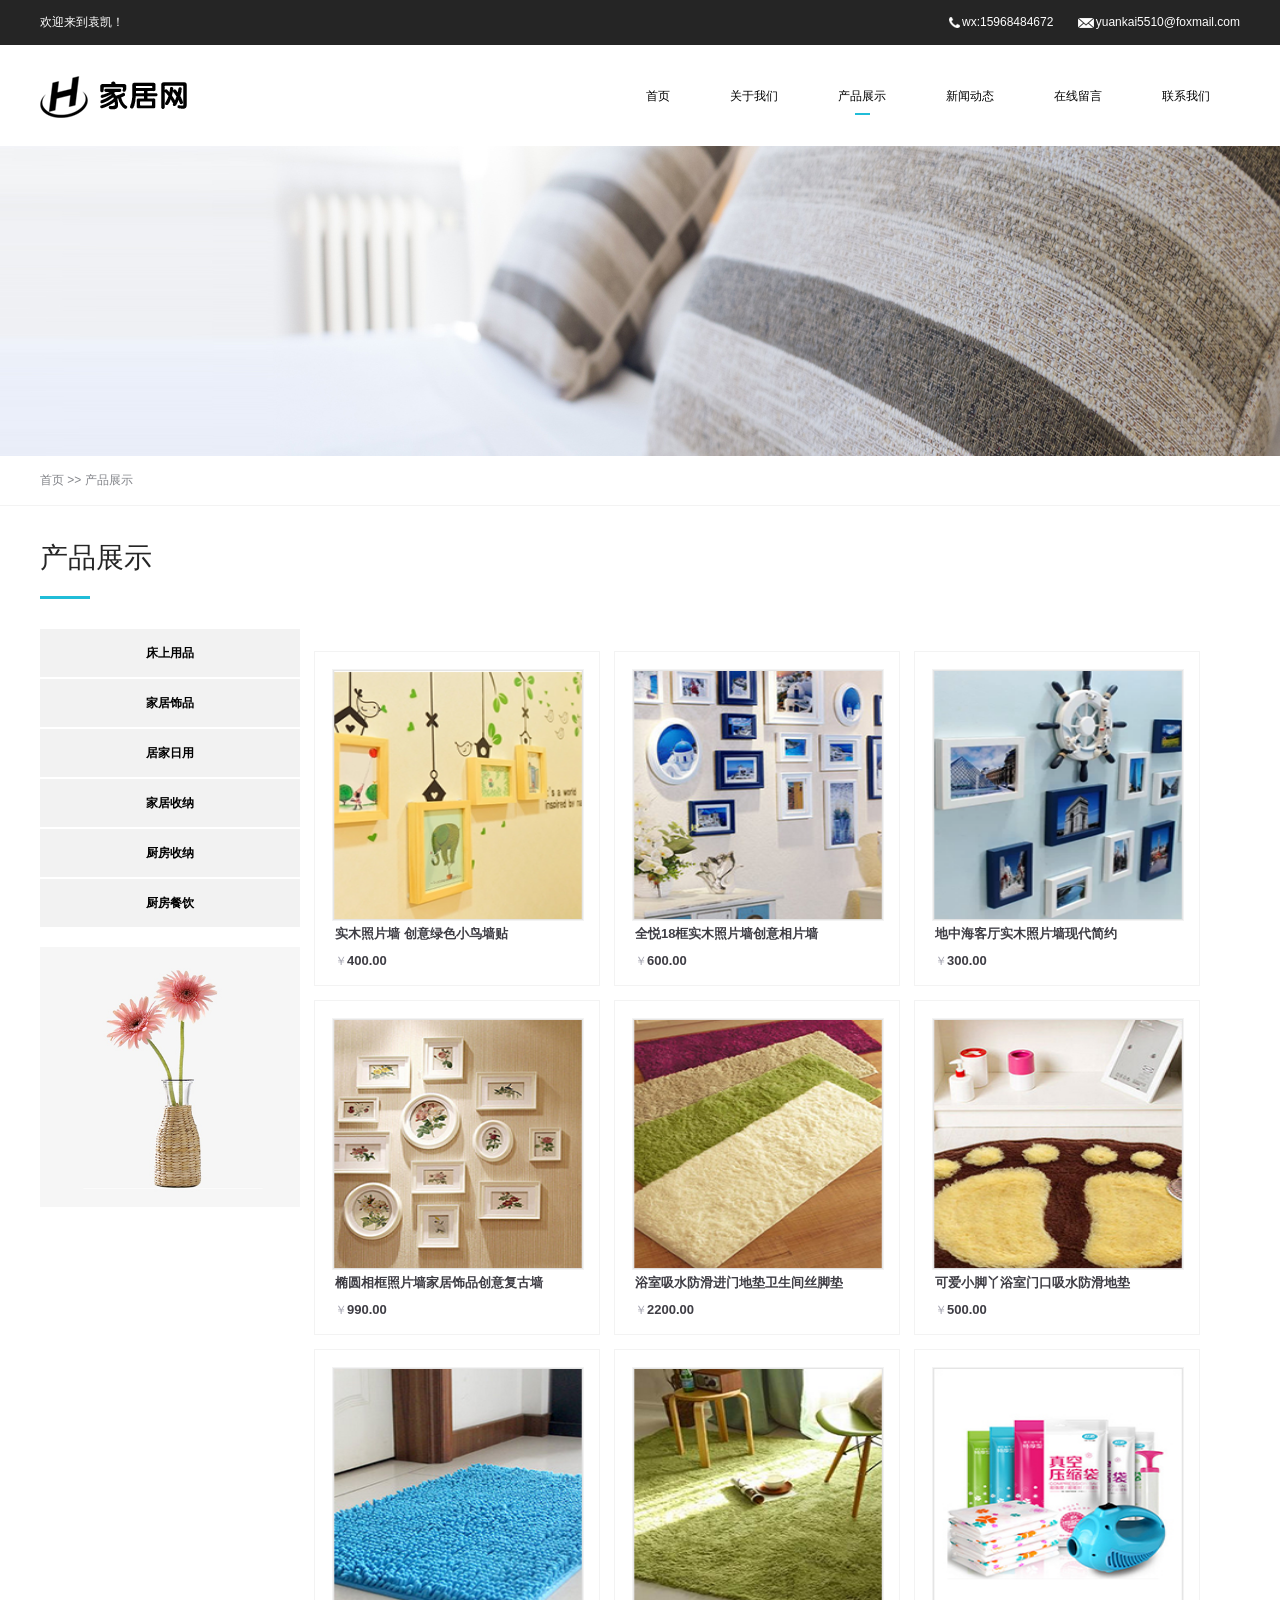
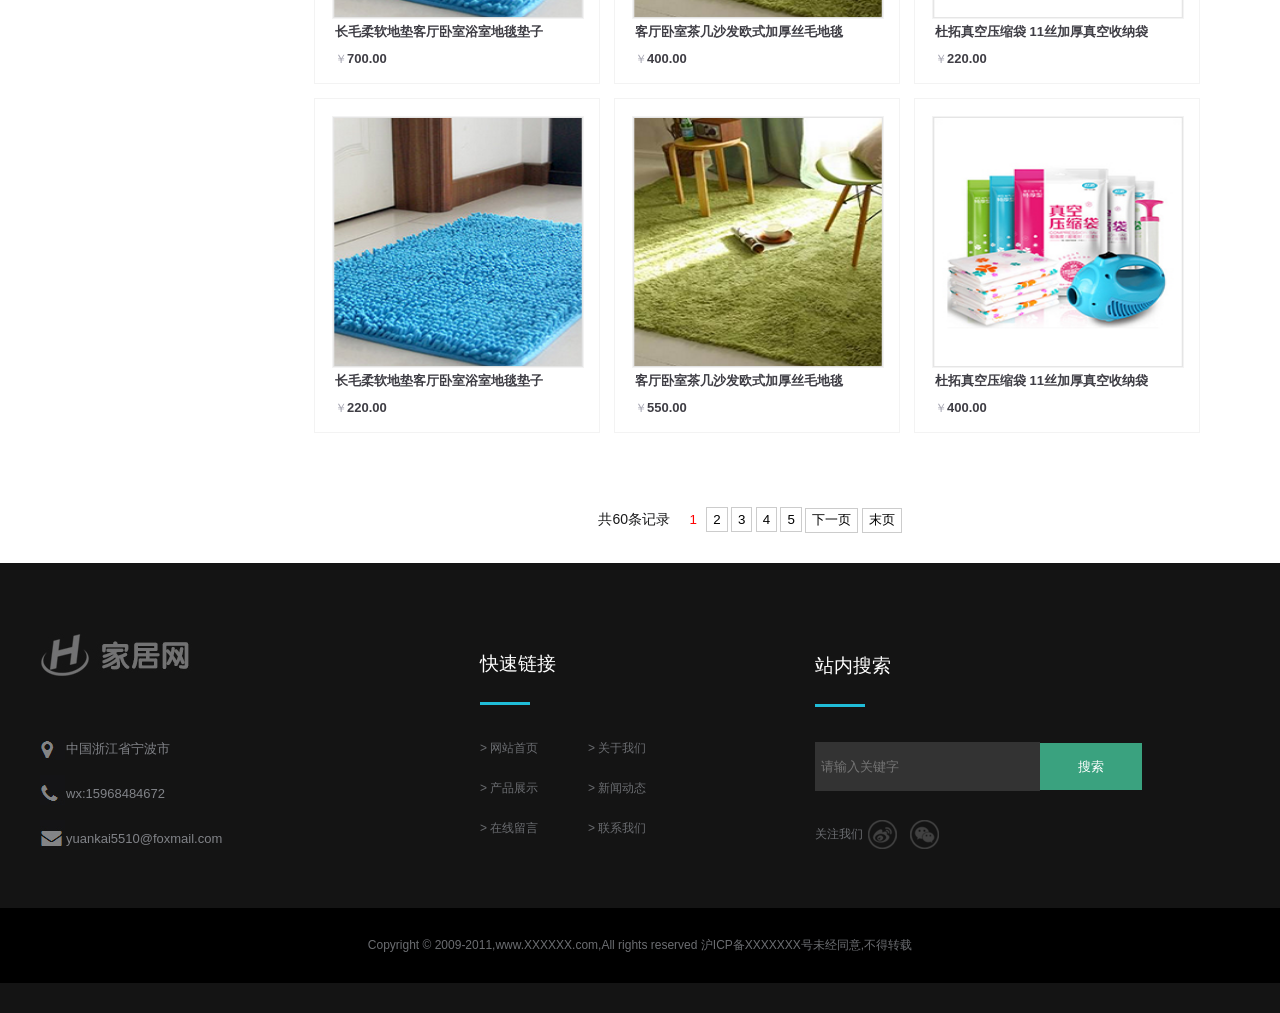
<file: productsShow.html>
<!DOCTYPE html>
<html lang="en">
<head>
    <meta charset="UTF-8">
    <meta http-equiv="X-UA-Compatible" content="IE=edge">
    <meta name="viewport" content="width=device-width, initial-scale=1.0">
    <title>产品列表</title>
    <!-- 引入重置样式表 reset.css -->
    <link rel="stylesheet" href="css/reset.css">
    <!-- 引入公共样式表 common.css -->
    <link rel="stylesheet" href="css/common.css">
    <!-- 引入产品展示样式表 index.css -->
    <link rel="stylesheet" href="css/productsShow.css">
</head>
<body>
    <!-- 欢迎来到家居网 -->
    <div id="head">
        <div class="container clearfix">
            <span class="fl">欢迎来到袁凯！</span>
            <div class="fr">
                <a href="#"><img src="images/tel.png" alt="">wx:15968484672</a>
                <a href="#"><img src="images/mail.png" alt="">yuankai5510@foxmail.com</a>
            </div>
        </div>
    </div>
    <!-- logo和导航栏 -->
    <div id="nav" class="container clearfix">
        <a href="#" class="fl"><img src="images/logo.png" alt=""></a>
        <ul class="fr clearfix">
            <li><a href="index.html">首页</a></li>
            <li><a href="aboutUs.html">关于我们</a></li>
            <li class="active"><a href="productsShow.html">产品展示</a></li>
            <li><a href="newsList.html">新闻动态</a></li>
            <li><a href="onlineMessage.html">在线留言</a></li>
            <li><a href="contactUs.html">联系我们</a></li>
        </ul>
    </div>
    <!-- 大图片 -->
    <div id="bigpic">
        <a href="#"><img src="images/banner5.jpg" alt=""></a>
    </div>
    <!-- 图片下方文字 -->
    <div id="word">
        <div class="container">
            <p>首页 >> 产品展示</p>
        </div>
    </div>
    <!-- 产品展示 -->
    <div id="productsShow" class="container">
        <div class="title">
            <div>
                产品展示
            </div>
        </div>
        <div class="content clearfix">
            <div class="left fl">
                <ul>
                    <li><a href="#">床上用品</a></li>
                    <li><a href="#">家居饰品</a></li>
                    <li><a href="#">居家日用</a></li>
                    <li><a href="#">家居收纳</a></li>
                    <li><a href="#">厨房收纳</a></li>
                    <li><a href="#">厨房餐饮</a></li>
                </ul>
                <a href="#"><img src="images/02_wqpl.jpg" alt=""></a>
            </div>
            <div class="right fl clearfix">
                <div class="top clearfix">
                    <div>
                        <a href="#"><img src="images/pro1.png" alt=""></a>
                        <p> 实木照片墙 创意绿色小鸟墙贴</p>
                        <p><span>￥</span>400.00</p>
                    </div>
                    <div>
                        <a href="#"><img src="images/pro2.png" alt=""></a>
                        <p> 全悦18框实木照片墙创意相片墙</p>
                        <p><span>￥</span>600.00</p>
                    </div>
                    <div>
                        <a href="#"><img src="images/pro3.png" alt=""></a>
                        <p> 地中海客厅实木照片墙现代简约</p>
                        <p><span>￥</span>300.00</p>
                    </div>
                    <div>
                        <a href="#"><img src="images/pro4.png" alt=""></a>
                        <p> 椭圆相框照片墙家居饰品创意复古墙</p>
                        <p><span>￥</span>990.00</p>
                    </div>
                    <div>
                        <a href="#"><img src="images/pro5.png" alt=""></a>
                        <p> 浴室吸水防滑进门地垫卫生间丝脚垫</p>
                        <p><span>￥</span>2200.00</p>
                    </div>
                    <div>
                        <a href="#"><img src="images/pro6.png" alt=""></a>
                        <p> 可爱小脚丫浴室门口吸水防滑地垫</p>
                        <p><span>￥</span>500.00</p>
                    </div>
                    <div>
                        <a href="#"><img src="images/pro7.png" alt=""></a>
                        <p> 长毛柔软地垫客厅卧室浴室地毯垫子</p>
                        <p><span>￥</span>700.00</p>
                    </div>
                    <div>
                        <a href="#"><img src="images/pro8.png" alt=""></a>
                        <p> 客厅卧室茶几沙发欧式加厚丝毛地毯</p>
                        <p><span>￥</span>400.00</p>
                    </div>
                    <div>
                        <a href="#"><img src="images/pro9.jpg" alt=""></a>
                        <p> 杜拓真空压缩袋 11丝加厚真空收纳袋</p>
                        <p><span>￥</span>220.00</p>
                    </div>
                    <div>
                        <a href="#"><img src="images/pro7.png" alt=""></a>
                        <p> 长毛柔软地垫客厅卧室浴室地毯垫子</p>
                        <p><span>￥</span>220.00</p>
                    </div>
                    <div>
                        <a href="#"><img src="images/pro8.png" alt=""></a>
                        <p> 客厅卧室茶几沙发欧式加厚丝毛地毯</p>
                        <p><span>￥</span>550.00</p>
                    </div>
                    <div>
                        <a href="#"><img src="images/pro9.jpg" alt=""></a>
                        <p> 杜拓真空压缩袋 11丝加厚真空收纳袋</p>
                        <p><span>￥</span>400.00</p>
                    </div>
                </div>
                <div class="bottom">
                    <span>共60条记录</span>
                    <button type="button" class="btn1">1</button>
                    <button type="button">2</button>
                    <button type="button">3</button>
                    <button type="button">4</button>
                    <button type="button">5</button>
                    <button type="button">下一页</button>
                    <button type="button">末页</button>
                </div>
            </div>
        </div>
    </div>
    <!-- 页脚 -->
    <div id="footer">
        <div class="container">
            <div class="top clearfix">
                <div class="contact">
                    <a href="#"><img src="images/logo2.jpg" alt=""></a>
                    <a href="#">
                        <div class="pic1">&emsp;&emsp;中国浙江省宁波市</div>
                    </a>
                    <a href="#">
                        <div class="pic2">&emsp;&emsp;wx:15968484672</div>
                    </a>
                    <a href="#">
                        <div class="pic3">&emsp;&emsp;yuankai5510@foxmail.com</div>
                    </a>
                </div>
                <div class="interlinkage clearfix">
                    <h1>快速链接</h1>
                    <ul>
                        <li><a href="#">> 网站首页</a></li>
                        <li><a href="#">> 产品展示</a></li>
                        <li><a href="#">> 在线留言</a></li>
                    </ul>
                    <ul>
                        <li><a href="#">> 关于我们</a></li>
                        <li><a href="#">> 新闻动态</a></li>
                        <li><a href="#">> 联系我们</a></li>
                    </ul>
                </div>
                <div class="search">
                    <h1>站内搜索</h1>
                    <form action="#">
                        <input type="text" placeholder=" 请输入关键字"><button type="submit">搜索</button>
                    </form>
                    <a href="#">关注我们 <img src="images/fenxiang.png" alt=""></a>
                </div>
            </div>
        </div>
        <div class="bottom">
            <div class="container">
                <p>Copyright © 2009-2011,www.XXXXXX.com,All rights reserved 沪ICP备XXXXXXX号未经同意,不得转载</p>
            </div>
        </div>
    </div>
</body>
</html>
</file>
<file: css/common.css>
/* 浮动 */
/* 左浮动 */
.fl {
    float: left;
}

/* 右浮动 */
.fr {
    float: right;
}

/* 清除浮动 */
.clearfix::after {
    display: block;
    height: 0;
    content: '';
    clear: both;
}

.clearfix {
    zoom: 1;
}

/* 调试用的边框 */
.bd {
    border: 1px solid #f00;
    box-sizing: border-box;
}

/* 字体颜色为白色 */
.white {
    color: white;
}

/* 版心 */
.container {
    width: 1200px;
    margin: 0 auto;
}

/* 产品展示与新闻动态标题公用部分 */
.title div {
    height: 90px;
    font-size: 28px;
    line-height: 38px;
    color: #252525;
    background: url(../images/nav_bg02.png) no-repeat 0px 0px;
}

.title small {
    font-size: 22px;
    line-height: 38px;
    color: #bbb8b5;
}

/* 页脚标题公用部分 */
#footer .top h1 {
    height: 60px;
    font-size: 19px;
    line-height: 38px;
    color: #ffffff;
    background: url(../images/nav_bg02.png) no-repeat 0px 0px;
}

/* 欢迎来到家居网 */
#head {
    height: 45px;
    min-width: 1200px;
    background: #252525;
    line-height: 45px;
    color: white;
}

#head a {
    color: white;
    margin-left: 20px;
}

/* logo和导航栏 */
#nav {
    height: 100px;
    line-height: 100px;
}

#nav li {
    float: left;
    font-size: 14px;
    margin-left: 30px;
    margin-right: 30px;
}

#nav .active,
#nav li:hover {
    background: url(../images/nav_move.jpg) no-repeat center 30px;
}

/* 大图片 */
#bigpic {
    height: 310px;
    min-width: 1200px;
}

#bigpic img {
    width: 100%;
    height: 100%;
}

/* 图片下方文字公共样式 */
#word {
    height: 50px;
    min-width: 1200px;
    border-bottom: 1px solid #f3f3f3;
    line-height: 50px;
    color: #818388;
    margin-bottom: 33px;
}

/* 关于我们 产品展示 联系我们 在线留言 左边部分 */
.content .left {
    width: 260px;
}

.content .left li {
    height: 48px;
    width: 260px;
    background: #f2f2f2;
    text-align: center;
    margin-bottom: 2px;
    line-height: 48px;
}

.content .left ul {
    margin-bottom: 20px;
}

.content .left li a {
    font-weight: 700;
}

.content .left img {
    width: 260px;
    height: 260px;
}

/* 新闻列表 新闻详情页共用左边 */
.newscontent .left {
    width: 260px;
}

.newscontent .left li {
    height: 100px;
    width: 260px;
    background: #f2f2f2;
    text-align: center;
    margin-bottom: 2px;
    line-height: 100px;
    font-size: 14px;
    color: #252525;
}

.newscontent .left ul {
    margin-bottom: 20px;
}

.newscontent .left li a {
    font-weight: 700;
}

.newscontent .left img {
    width: 260px;
    height: 260px;
}

/* 页脚 */
#footer {
    height: 380px;
    background: #141414;
    min-width: 1200px;
    padding-top: 70px;
}

#footer .top {
    height: 275px;
}

#footer .top>div {
    float: left;
}

/* 页脚联系方式 */
/* 页脚上半部分 */
#footer .top .contact {
    width: 400px;
    margin-right: 40px;
}

#footer .top .contact img {
    margin-bottom: 35px;
}

#footer .top .contact a {
    color: #6b6d71;
}

#footer .top .contact div {
    font-size: 13px;
    line-height: 38px;
    color: #818388;
    height: 30px;
    margin-top: 15px;
}

#footer .top .contact .pic1 {
    background: url(../images/icon.jpg) no-repeat 0px 10px;
}

#footer .top .contact .pic2 {
    background: url(../images/icon.jpg) no-repeat 0px -32px;
}

#footer .top .contact .pic3 {
    background: url(../images/icon.jpg) no-repeat 0px -74px;
}

/* 页脚快速链接 */
#footer .top .interlinkage {
    width: 235px;
    height: 172px;
    margin-right: 100px;
}

#footer .top .interlinkage ul {
    width: 68px;
    height: 99px;
    font-size: 14px;
    line-height: 40px;
    float: left;
    margin-top: 23px;
    margin-right: 40px;
}

#footer .top .interlinkage a {
    color: #6b6d71;
}


/* 页脚站内搜索 */
#footer .top .search {
    margin-top: 14px;
}

#footer .top .search input {
    width: 221px;
    height: 47px;
    margin-top: 35px;
    background: #333;
    border: 0 solid #000;
}

#footer .top .search button {
    border: 0 solid #000;
    width: 102px;
    height: 47px;
    background: #3aa27f;
    color: #fff;
    margin-bottom: 30px;
}

#footer .top .search a {
    color: #6b6d71;
}

/* 页脚下半部分 */
#footer .bottom {
    height: 75px;
    background: #000;
    text-align: center;
    line-height: 75px;
}

#footer .bottom p {
    color: #6b6d71;
}
</file>
<file: css/index.css>
/* 轮播 */
#banner {
    height: 550px;
    min-width: 1200px;
    position: relative;
    margin-bottom: 27px;
}

#banner img {
    height: 100%;
    width: 100%;
}

#banner .content {
    width: 458px;
    height: 175px;
    background: url(../images/border.png) no-repeat;
    text-align: center;
    padding-top: 37px;
    position: absolute;
    top: 0;
    left: 0;
    right: 0;
    bottom: 0;
    margin: auto;
}

#banner .content h1 {
    font-family: MicrosoftYaHei-Bold;
    font-size: 43px;
    font-weight: bold;
    line-height: 38px;
    color: #ffffff;
    margin-bottom: 10px;
}

#banner .content p {
    font-size: 20px;
    font-weight: normal;
    line-height: 40px;
    color: #ffffff;
}

/* 产品特性 */
#feather div {
    width: 320px;
    height: 130px;
    float: left;
    padding: 40px;
    text-align: center;
    margin-bottom: 80px;
}

#feather div:nth-child(1) {
    background: url(../images/01.jpg) no-repeat;
}

#feather div:nth-child(2) {
    background: url(../images/02.jpg) no-repeat;
}

#feather div:nth-child(3) {
    background: url(../images/03.jpg) no-repeat;
}

#feather div h1 {
    font-size: 20px;
    line-height: 40px;
    color: #ffffff;
}

#feather div p {
    font-size: 12px;
    line-height: 28px;
    color: #ffffff;
    opacity: 0.7;
    text-indent: 2em;
}

/* 产品展示 */
/* 产品展示左边部分 */
#ourproducts .left {
    width: 600px;
    height: 620px;
}

#ourproducts .left div {
    width: 270px;
    height: 275px;
    float: left;
    margin-right: 30px;
    margin-bottom: 30px;
    position: relative;
}

#ourproducts .left div:hover .active {
    display: block;
}

#ourproducts .left div .active {
    position: absolute;
    top: 0;
    left: 0;
    display: none;
}

/* 产品展示右边部分 */
#ourproducts .right {
    width: 600px;
    height: 630px;
    margin-bottom: 10px;
    position: relative;
}

#ourproducts .right:hover .active {
    display: block;
}

#ourproducts .right .active {
    position: absolute;
    top: 0;
    left: 0;
    display: none;
}

/* 关于我们 */
#aboutUs {
    height: 510px;
    background: url(../images/banner3.jpg) no-repeat center;
    position: relative;
    margin-bottom: 65px;
}

#aboutUs div {
    width: 675px;
    height: 355px;
    text-align: center;
    position: absolute;
    top: 0;
    left: 0;
    right: 0;
    bottom: 0;
    margin: auto;
}

#aboutUs div h1 {
    height: 60px;
    font-size: 29px;
    line-height: 38px;
    color: #3c3c3c;
    margin-bottom: 28px;
    background: url(../images/nav_bg02.png) no-repeat center;
}

#aboutUs div p {
    font-size: 14px;
    line-height: 28px;
    text-indent: 2em;
    color: #6b6b6b;
    margin-bottom: 33px;
}

#aboutUs div a {
    display: block;
    width: 155px;
    height: 46px;
    background: #25bbce;
    font-size: 14px;
    line-height: 46px;
    margin: 0 auto;
    color: #ffffff;
    border-radius: 25px;
}

/* 新闻动态 */
#news .content div {
    width: 385px;
    height: 495px;
    margin-bottom: 70px;
    float: left;
    margin-right: 22px;
}

#news .content .last {
    margin-right: 0;
}

#news .content div img {
    width: 385px;
    height: 250px;
    margin-bottom: 10px;
}

#news .content div .chat {
    font-size: 14px;
    line-height: 38px;
    color: #15bded;
}

#news .content li {
    border-bottom: 2px solid #d8d8db;
}

#news .content li a {
    font-size: 14px;
    color: #6a6a6a;
}

#news .content div .time {
    font-size: 12px;
    line-height: 38px;
    color: #a5a5b1;
    float: right;
}
</file>
<file: css/aboutUs.css>
/* 关于我们 */
/* 右边 */
#aboutUs .right {
    width: 900px;
    padding-top: 10px;
    margin-bottom: 50px;
    margin-left: 25px;
}

#aboutUs .right h2 {
    font-size: 17px;
    color: #1a1a1a;
    font-weight: 700;
    margin-bottom: 17px;
}

#aboutUs .right p {
    font-size: 14px;
    line-height: 30px;
    color: #818388;
    margin-bottom: 40px;
}
</file>
<file: css/contactUs.css>
/* 联系我们右边部分 */
#contactUs .content .right {
    width: 900px;
    margin-left: 14px;
    margin-bottom: 15px;
    padding-top: 5px;
}

#contactUs .content .right img {
    height: 340px;
    width: 100%;
    margin-bottom: 20px;
}

#contactUs .content .right div {
    width: 869px;
    height: 174px;
    border: 2px solid #eee;
    padding-top: 36px;
    padding-left: 23px;
}

#contactUs .content .right div a {
    color: #a8a8a8;
    font-size: 15px;
    line-height: 32px;
}
</file>
<file: css/newsList.css>
/* 新闻列表右边部分 */
/* 上边新闻 */
#newsList .newscontent .right {
    width: 910px;
    margin-left: 14px;
    margin-bottom: 90px;
}

#newsList .newscontent .right .top div {
    padding-bottom: 15px;
    border-bottom: 2px solid #eee;
    padding-top: 20px;
}

#newsList .newscontent .right h1 {
    font-size: 15px;
    line-height: 30px;
    color: #606369;
    font-weight: 700;
}

#newsList .newscontent .right span {
    font-size: 12px;
    line-height: 24px;
    color: #a5a5b1;
}

#newsList .newscontent .right p {
    font-size: 14px;
    line-height: 28px;
    color: #818388;
}

/* 下方按钮 */
#newsList .right .bottom {
    width: 100%;
    text-align: center;
    margin-top: 60px;
}

#newsList .right .bottom span {
    font-size: 14px;
    color: #19191a;
    margin-right: 10px;
}

#newsList .right .bottom button {
    border: 1px solid #cccccc;
    background: #fff;
    height: 25px;
}

#newsList .right .bottom .btn1 {
    border: 0 solid #000;
    color: #f00;
}
</file>
<file: css/onlineMessage.css>
/* 在线留言右边部分 */
#onlineMessage .content .right {
    width: 800px;
    margin-left: 14px;
    margin-bottom: 90px;
    padding-top: 10px;
}

#onlineMessage .content .right h1 {
    font-size: 16px;
    font-weight: bold;
    line-height: 38px;
    color: #3f3e45;
    margin-bottom: 20px;
}

#onlineMessage .content .right span {
    color: red;
}

#onlineMessage .content .right input,
#onlineMessage .content .right textarea {
    margin-top: 15px;
    margin-bottom: 30px;
}

#onlineMessage .content .right .input1 {
    width: 800px;
    height: 40px;
}

#onlineMessage .content .right textarea {
    height: 75px;
    width: 800px;
}

#onlineMessage .content .right button {
    height: 45px;
    width: 805px;
    background: #21bcd8;
    color: #fff;
    border: 0 solid #000;
}
</file>
<file: css/productsShow.css>
/* 产品展示右边 */
#productsShow .right {
    width: 900px;
    padding-top: 10px;
    margin-bottom: 30px;
}

#productsShow .right .top div {
    width: 284px;
    height: 333px;
    border: 1px solid #f3f3f3;
    float: left;
    margin-left: 14px;
    margin-bottom: 14px;
}

#productsShow .right .top div img {
    width: 250px;
    height: 250px;
    margin-top: 17px;
    margin-left: 17px;
    margin-right: 17px;
    border: 1px solid #f3f3f3;
}

#productsShow .right .top div p {
    font-size: 13px;
    font-weight: bold;
    line-height: 26px;
    color: #3f3e45;
    margin-left: 20px;
}

#productsShow .right .top div span {
    font-size: 12px;
    line-height: 28px;
    color: #a5a5b1;
}

/* 下方按钮 */
#productsShow .right .bottom {
    width: 100%;
    text-align: center;
    margin-top: 60px;
}

#productsShow .right .bottom span {
    font-size: 14px;
    color: #19191a;
    margin-right: 10px;
}

#productsShow .right .bottom button {
    border: 1px solid #cccccc;
    background: #fff;
    height: 25px;
}

#productsShow .right .bottom .btn1 {
    border: 0 solid #000;
    color: #f00;
}
</file>
